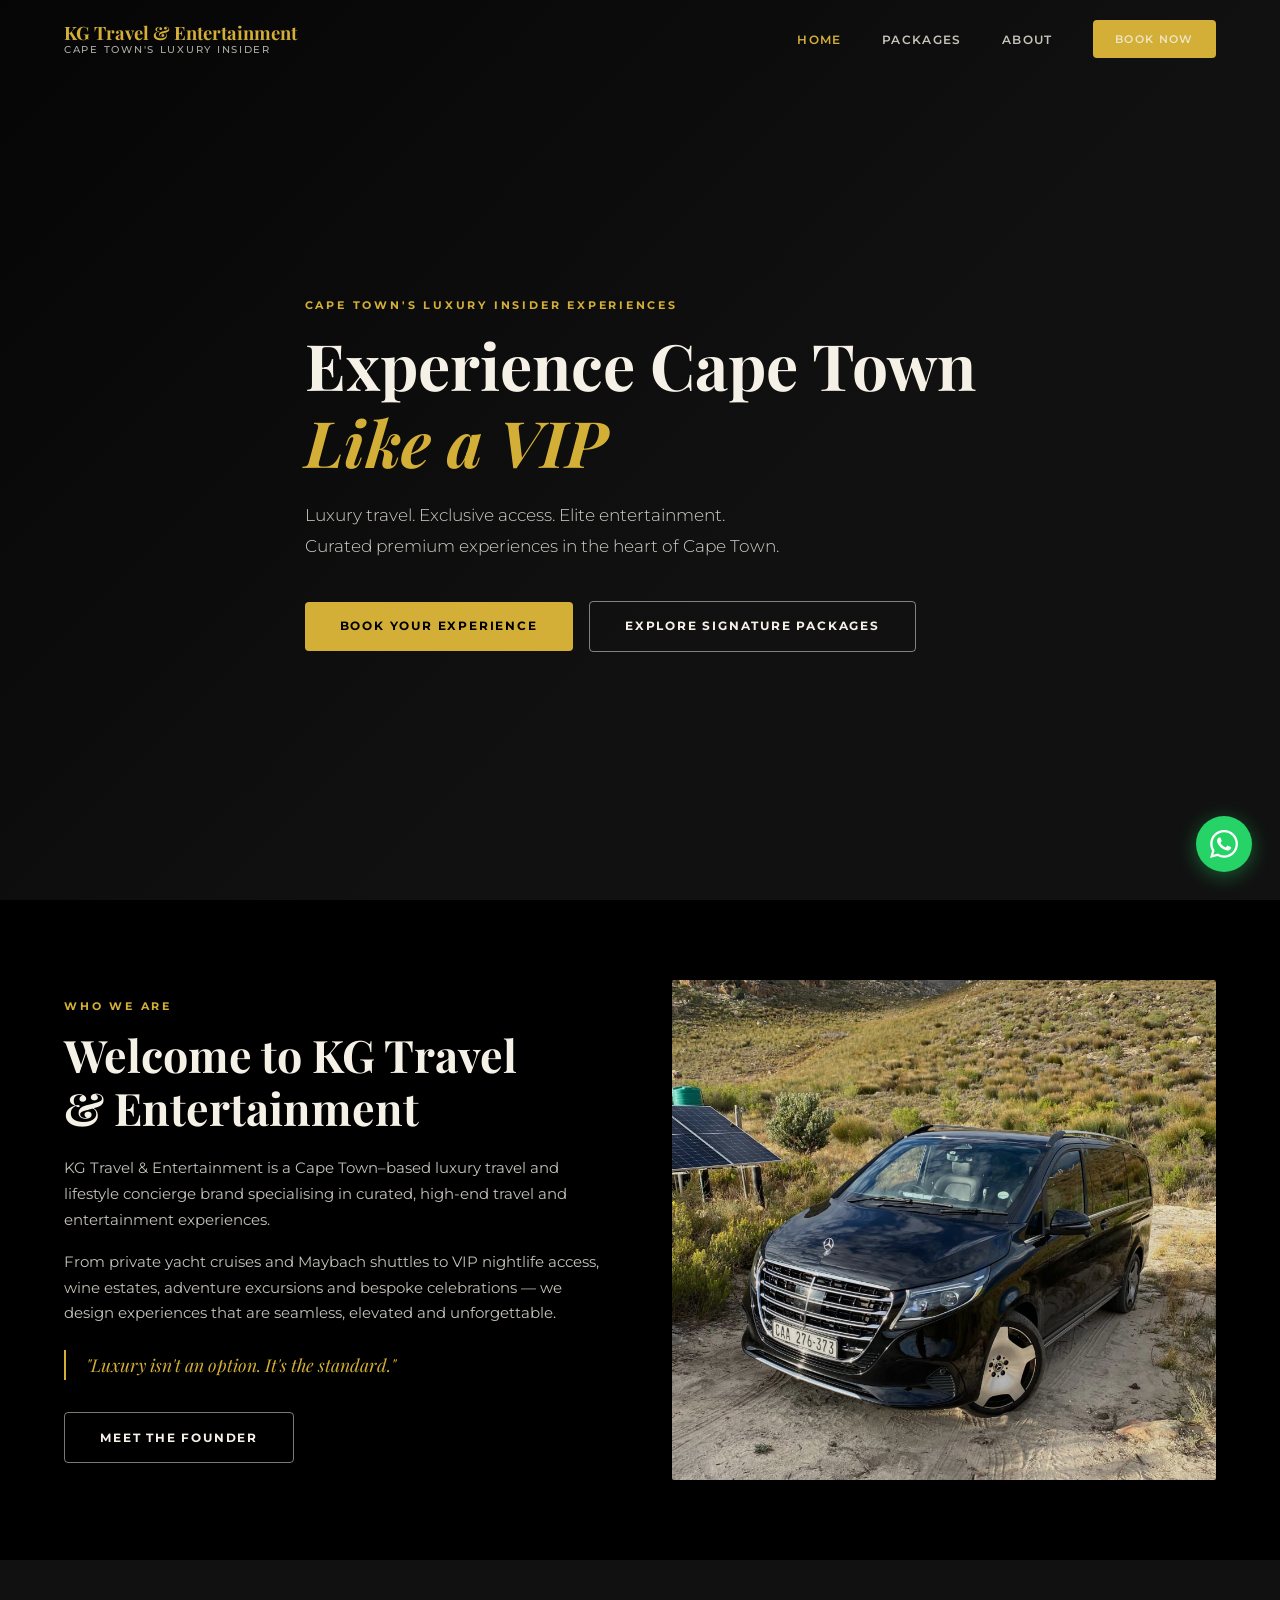
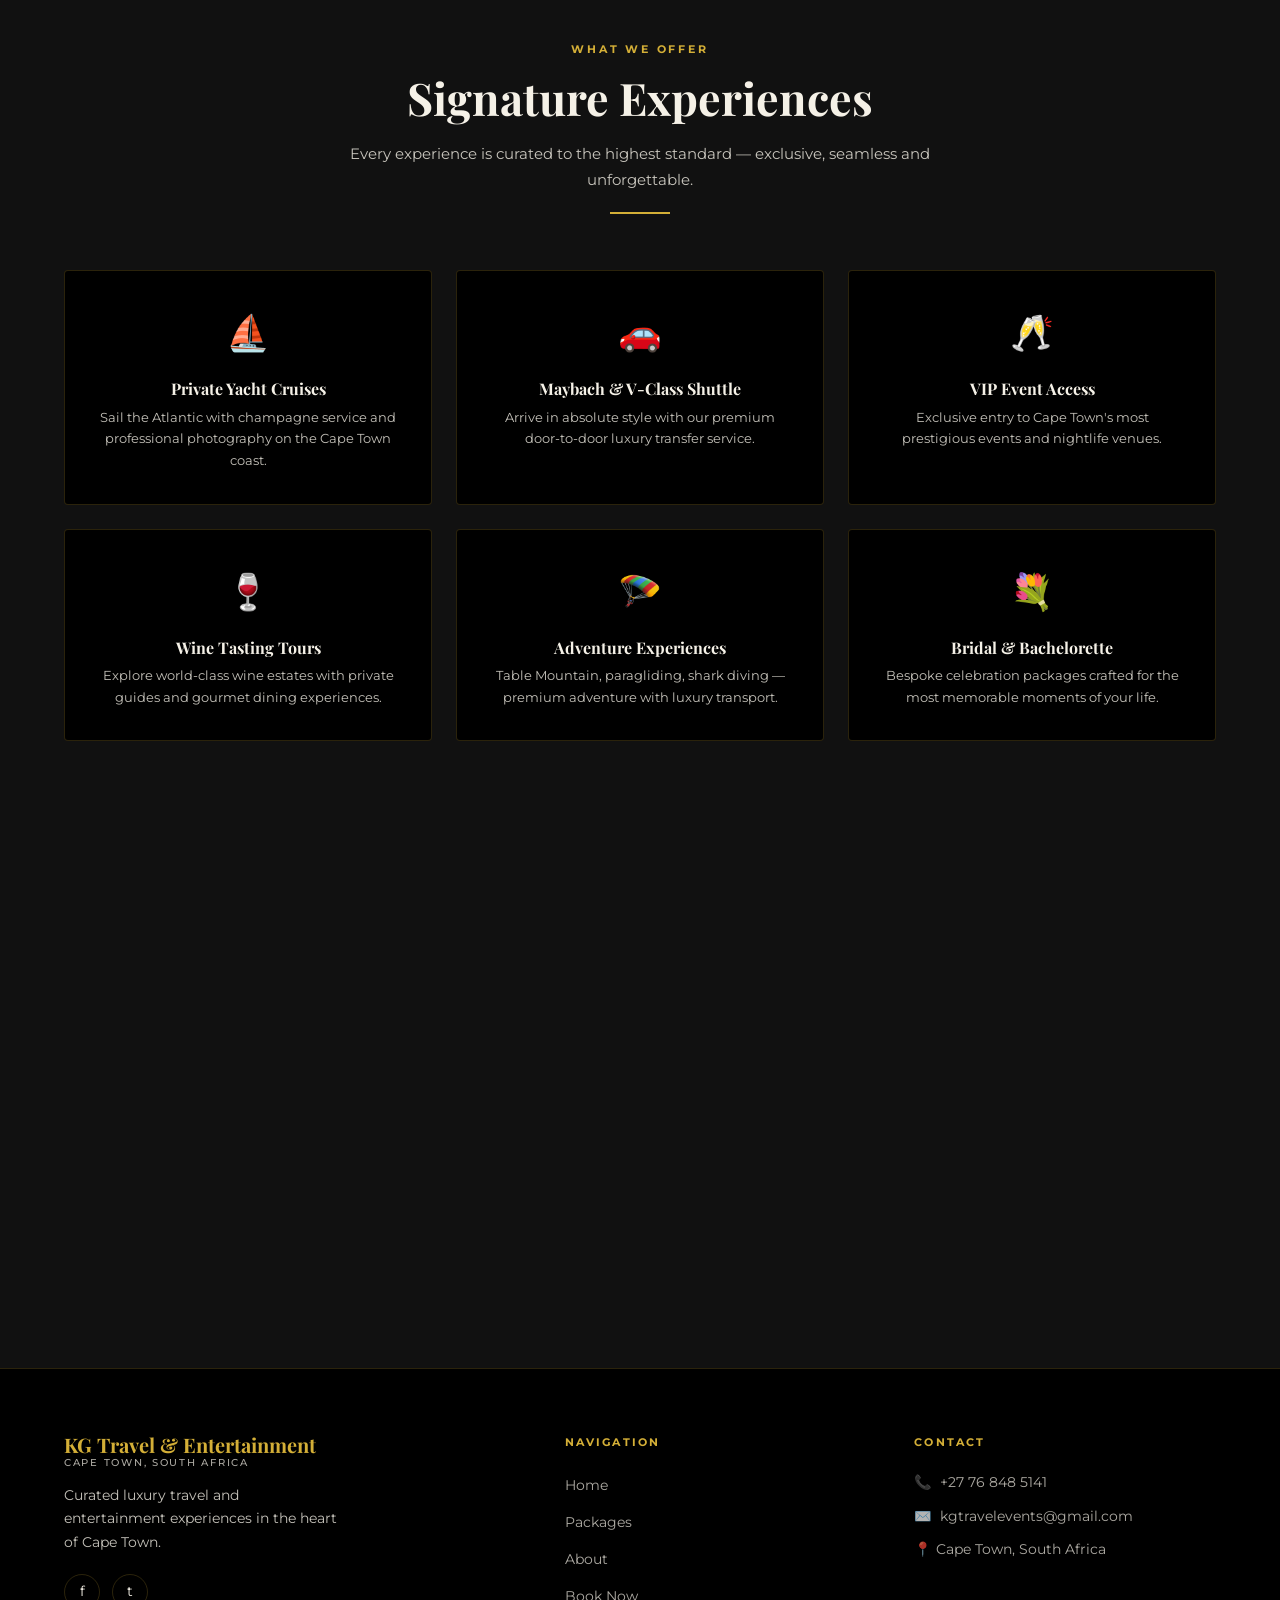
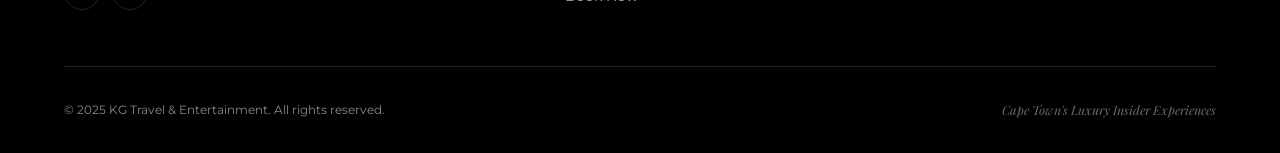
<file: index.html>
<!DOCTYPE html>
<html lang="en">
<head>
  <meta charset="UTF-8" />
  <meta name="viewport" content="width=device-width, initial-scale=1.0" />
  <title>KG Travel &amp; Entertainment | Luxury Tours &amp; VIP Experiences Cape Town</title>
  <meta name="description" content="Luxury travel and entertainment experiences in Cape Town including yacht cruises, wine tours, VIP nightlife access, luxury shuttles and private adventures." />
  <meta name="keywords" content="Luxury Cape Town tours, VIP Cape Town experiences, Cape Town yacht cruises, Maybach shuttle Cape Town, Private wine tours Cape Town" />
  <meta property="og:title" content="KG Travel &amp; Entertainment | Luxury Tours &amp; VIP Experiences Cape Town" />
  <meta property="og:description" content="Curated luxury travel and entertainment experiences in Cape Town. Yacht cruises, wine tours, VIP access and more." />
  <meta property="og:type" content="website" />
  <link rel="canonical" href="https://kgtravelandentertainment.co.za/" />
  <link rel="stylesheet" href="styles.css" />
</head>
<body>

  <!-- ── Navigation ── -->
  <nav class="nav" role="navigation" aria-label="Main navigation">
    <div class="container">
      <div class="nav-inner">
        <a href="index.html" class="nav-logo">
          KG Travel &amp; Entertainment
          <span>Cape Town's Luxury Insider</span>
        </a>
        <ul class="nav-links" role="list">
          <li><a href="index.html">Home</a></li>
          <li><a href="packages.html">Packages</a></li>
          <li><a href="about.html">About</a></li>
          <li><a href="book.html" class="btn btn-primary">Book Now</a></li>
        </ul>
        <button class="nav-toggle" aria-label="Open menu" aria-expanded="false">
          <span></span><span></span><span></span>
        </button>
      </div>
    </div>
  </nav>

  <!-- Mobile Menu -->
  <nav class="nav-mobile" aria-label="Mobile navigation">
    <a href="index.html">Home</a>
    <a href="packages.html">Packages</a>
    <a href="about.html">About</a>
    <a href="book.html">Book Now</a>
  </nav>

  <!-- ── Hero ── -->
  <section class="hero" aria-label="Hero">
    <div class="hero-bg" aria-hidden="true"></div>
    <div class="hero-overlay" aria-hidden="true"></div>
    <div class="container">
      <div class="hero-content">
        <span class="section-label">Cape Town's Luxury Insider Experiences</span>
        <h1>Experience Cape Town<br><em>Like a VIP</em></h1>
        <p class="hero-sub">Luxury travel. Exclusive access. Elite entertainment.<br>Curated premium experiences in the heart of Cape Town.</p>
        <div class="btn-group">
          <a href="book.html" class="btn btn-primary">Book Your Experience</a>
          <a href="packages.html" class="btn btn-outline">Explore Signature Packages</a>
        </div>
      </div>
    </div>
  </section>

  <!-- ── Intro ── -->
  <section class="intro">
    <div class="container">
      <div class="intro-inner">
        <div class="intro-text fade-in">
          <span class="section-label">Who We Are</span>
          <h2>Welcome to KG Travel<br>&amp; Entertainment</h2>
          <p>KG Travel &amp; Entertainment is a Cape Town–based luxury travel and lifestyle concierge brand specialising in curated, high-end travel and entertainment experiences.</p>
          <p>From private yacht cruises and Maybach shuttles to VIP nightlife access, wine estates, adventure excursions and bespoke celebrations — we design experiences that are seamless, elevated and unforgettable.</p>
          <p class="intro-quote">"Luxury isn't an option. It's the standard."</p>
          <div class="btn-group" style="margin-top:2rem;">
            <a href="about.html" class="btn btn-outline">Meet the Founder</a>
          </div>
        </div>
        <div class="intro-image fade-in">
          <img
            src="maybach.jpeg"
            alt="KG Travel luxury Maybach transport"
            loading="lazy"
          />
        </div>
      </div>
    </div>
  </section>

  <!-- ── Signature Experiences ── -->
  <section class="experiences">
    <div class="container">
      <div class="section-header fade-in">
        <span class="section-label">What We Offer</span>
        <h2>Signature Experiences</h2>
        <p>Every experience is curated to the highest standard — exclusive, seamless and unforgettable.</p>
        <div class="gold-divider"></div>
      </div>

      <div class="exp-grid">
        <div class="exp-card fade-in">
          <div class="exp-icon">⛵</div>
          <h4>Private Yacht Cruises</h4>
          <p>Sail the Atlantic with champagne service and professional photography on the Cape Town coast.</p>
        </div>
        <div class="exp-card fade-in">
          <div class="exp-icon">🚗</div>
          <h4>Maybach &amp; V-Class Shuttle</h4>
          <p>Arrive in absolute style with our premium door-to-door luxury transfer service.</p>
        </div>
        <div class="exp-card fade-in">
          <div class="exp-icon">🥂</div>
          <h4>VIP Event Access</h4>
          <p>Exclusive entry to Cape Town's most prestigious events and nightlife venues.</p>
        </div>
        <div class="exp-card fade-in">
          <div class="exp-icon">🍷</div>
          <h4>Wine Tasting Tours</h4>
          <p>Explore world-class wine estates with private guides and gourmet dining experiences.</p>
        </div>
        <div class="exp-card fade-in">
          <div class="exp-icon">🪂</div>
          <h4>Adventure Experiences</h4>
          <p>Table Mountain, paragliding, shark diving — premium adventure with luxury transport.</p>
        </div>
        <div class="exp-card fade-in">
          <div class="exp-icon">💐</div>
          <h4>Bridal &amp; Bachelorette</h4>
          <p>Bespoke celebration packages crafted for the most memorable moments of your life.</p>
        </div>
      </div>

      <div class="exp-cta fade-in">
        <a href="packages.html" class="btn btn-primary">View All Packages</a>
      </div>
    </div>
  </section>

  <!-- ── CTA Banner ── -->
  <section class="cta-banner fade-in">
    <div class="container">
      <span class="section-label">Get Started Today</span>
      <h2>Ready to Experience<br>Cape Town Differently?</h2>
      <p>Let us curate your perfect luxury travel and entertainment experience.</p>
      <a href="https://wa.me/27768485141?text=Hello%20KG%20Travel!%20I%27d%20like%20to%20book%20a%20luxury%20experience." class="btn btn-whatsapp" target="_blank" rel="noopener">
        <svg viewBox="0 0 24 24" width="18" height="18" fill="currentColor"><path d="M17.472 14.382c-.297-.149-1.758-.867-2.03-.967-.273-.099-.471-.148-.67.15-.197.297-.767.966-.94 1.164-.173.199-.347.223-.644.075-.297-.15-1.255-.463-2.39-1.475-.883-.788-1.48-1.761-1.653-2.059-.173-.297-.018-.458.13-.606.134-.133.298-.347.446-.52.149-.174.198-.298.298-.497.099-.198.05-.371-.025-.52-.075-.149-.669-1.612-.916-2.207-.242-.579-.487-.5-.669-.51-.173-.008-.371-.01-.57-.01-.198 0-.52.074-.792.372-.272.297-1.04 1.016-1.04 2.479 0 1.462 1.065 2.875 1.213 3.074.149.198 2.096 3.2 5.077 4.487.709.306 1.262.489 1.694.625.712.227 1.36.195 1.871.118.571-.085 1.758-.719 2.006-1.413.248-.694.248-1.289.173-1.413-.074-.124-.272-.198-.57-.347m-5.421 7.403h-.004a9.87 9.87 0 01-5.031-1.378l-.361-.214-3.741.982.998-3.648-.235-.374a9.86 9.86 0 01-1.51-5.26c.001-5.45 4.436-9.884 9.888-9.884 2.64 0 5.122 1.03 6.988 2.898a9.825 9.825 0 012.893 6.994c-.003 5.45-4.437 9.884-9.885 9.884m8.413-18.297A11.815 11.815 0 0012.05 0C5.495 0 .16 5.335.157 11.892c0 2.096.547 4.142 1.588 5.945L.057 24l6.305-1.654a11.882 11.882 0 005.683 1.448h.005c6.554 0 11.89-5.335 11.893-11.893a11.821 11.821 0 00-3.48-8.413z"/></svg>
        Book Now on WhatsApp
      </a>
    </div>
  </section>

  <!-- ── Footer ── -->
  <footer class="footer" role="contentinfo">
    <div class="container">
      <div class="footer-inner">
        <div class="footer-brand">
          <a href="index.html" class="nav-logo">
            KG Travel &amp; Entertainment
            <span>Cape Town, South Africa</span>
          </a>
          <p>Curated luxury travel and entertainment experiences in the heart of Cape Town.</p>
          <div class="social-links">
            <a href="https://www.facebook.com/share/1B5t9ygj88/" class="social-link" target="_blank" rel="noopener" aria-label="Facebook">f</a>
            <a href="https://www.tiktok.com/@livinglight_kgomotso" class="social-link" target="_blank" rel="noopener" aria-label="TikTok">t</a>
          </div>
        </div>
        <div>
          <p class="footer-heading">Navigation</p>
          <ul class="footer-links">
            <li><a href="index.html">Home</a></li>
            <li><a href="packages.html">Packages</a></li>
            <li><a href="about.html">About</a></li>
            <li><a href="book.html">Book Now</a></li>
          </ul>
        </div>
        <div>
          <p class="footer-heading">Contact</p>
          <ul class="footer-contact">
            <li>📞 <a href="tel:+27768485141">+27 76 848 5141</a></li>
            <li>✉️ <a href="mailto:kgtravelevents@gmail.com">kgtravelevents@gmail.com</a></li>
            <li>📍 Cape Town, South Africa</li>
          </ul>
        </div>
      </div>
      <div class="footer-bottom">
        <p>&copy; 2025 KG Travel &amp; Entertainment. All rights reserved.</p>
        <p class="footer-tagline">Cape Town's Luxury Insider Experiences</p>
      </div>
    </div>
  </footer>

  <!-- WhatsApp Float -->
  <a href="https://wa.me/27768485141?text=Hello%20KG%20Travel!%20I%27d%20like%20to%20find%20out%20more%20about%20your%20experiences." class="wa-float" target="_blank" rel="noopener" aria-label="Chat on WhatsApp">
    <svg viewBox="0 0 24 24"><path d="M17.472 14.382c-.297-.149-1.758-.867-2.03-.967-.273-.099-.471-.148-.67.15-.197.297-.767.966-.94 1.164-.173.199-.347.223-.644.075-.297-.15-1.255-.463-2.39-1.475-.883-.788-1.48-1.761-1.653-2.059-.173-.297-.018-.458.13-.606.134-.133.298-.347.446-.52.149-.174.198-.298.298-.497.099-.198.05-.371-.025-.52-.075-.149-.669-1.612-.916-2.207-.242-.579-.487-.5-.669-.51-.173-.008-.371-.01-.57-.01-.198 0-.52.074-.792.372-.272.297-1.04 1.016-1.04 2.479 0 1.462 1.065 2.875 1.213 3.074.149.198 2.096 3.2 5.077 4.487.709.306 1.262.489 1.694.625.712.227 1.36.195 1.871.118.571-.085 1.758-.719 2.006-1.413.248-.694.248-1.289.173-1.413-.074-.124-.272-.198-.57-.347m-5.421 7.403h-.004a9.87 9.87 0 01-5.031-1.378l-.361-.214-3.741.982.998-3.648-.235-.374a9.86 9.86 0 01-1.51-5.26c.001-5.45 4.436-9.884 9.888-9.884 2.64 0 5.122 1.03 6.988 2.898a9.825 9.825 0 012.893 6.994c-.003 5.45-4.437 9.884-9.885 9.884m8.413-18.297A11.815 11.815 0 0012.05 0C5.495 0 .16 5.335.157 11.892c0 2.096.547 4.142 1.588 5.945L.057 24l6.305-1.654a11.882 11.882 0 005.683 1.448h.005c6.554 0 11.89-5.335 11.893-11.893a11.821 11.821 0 00-3.48-8.413z"/></svg>
  </a>

  <script src="script.js"></script>
</body>
</html>
</file>
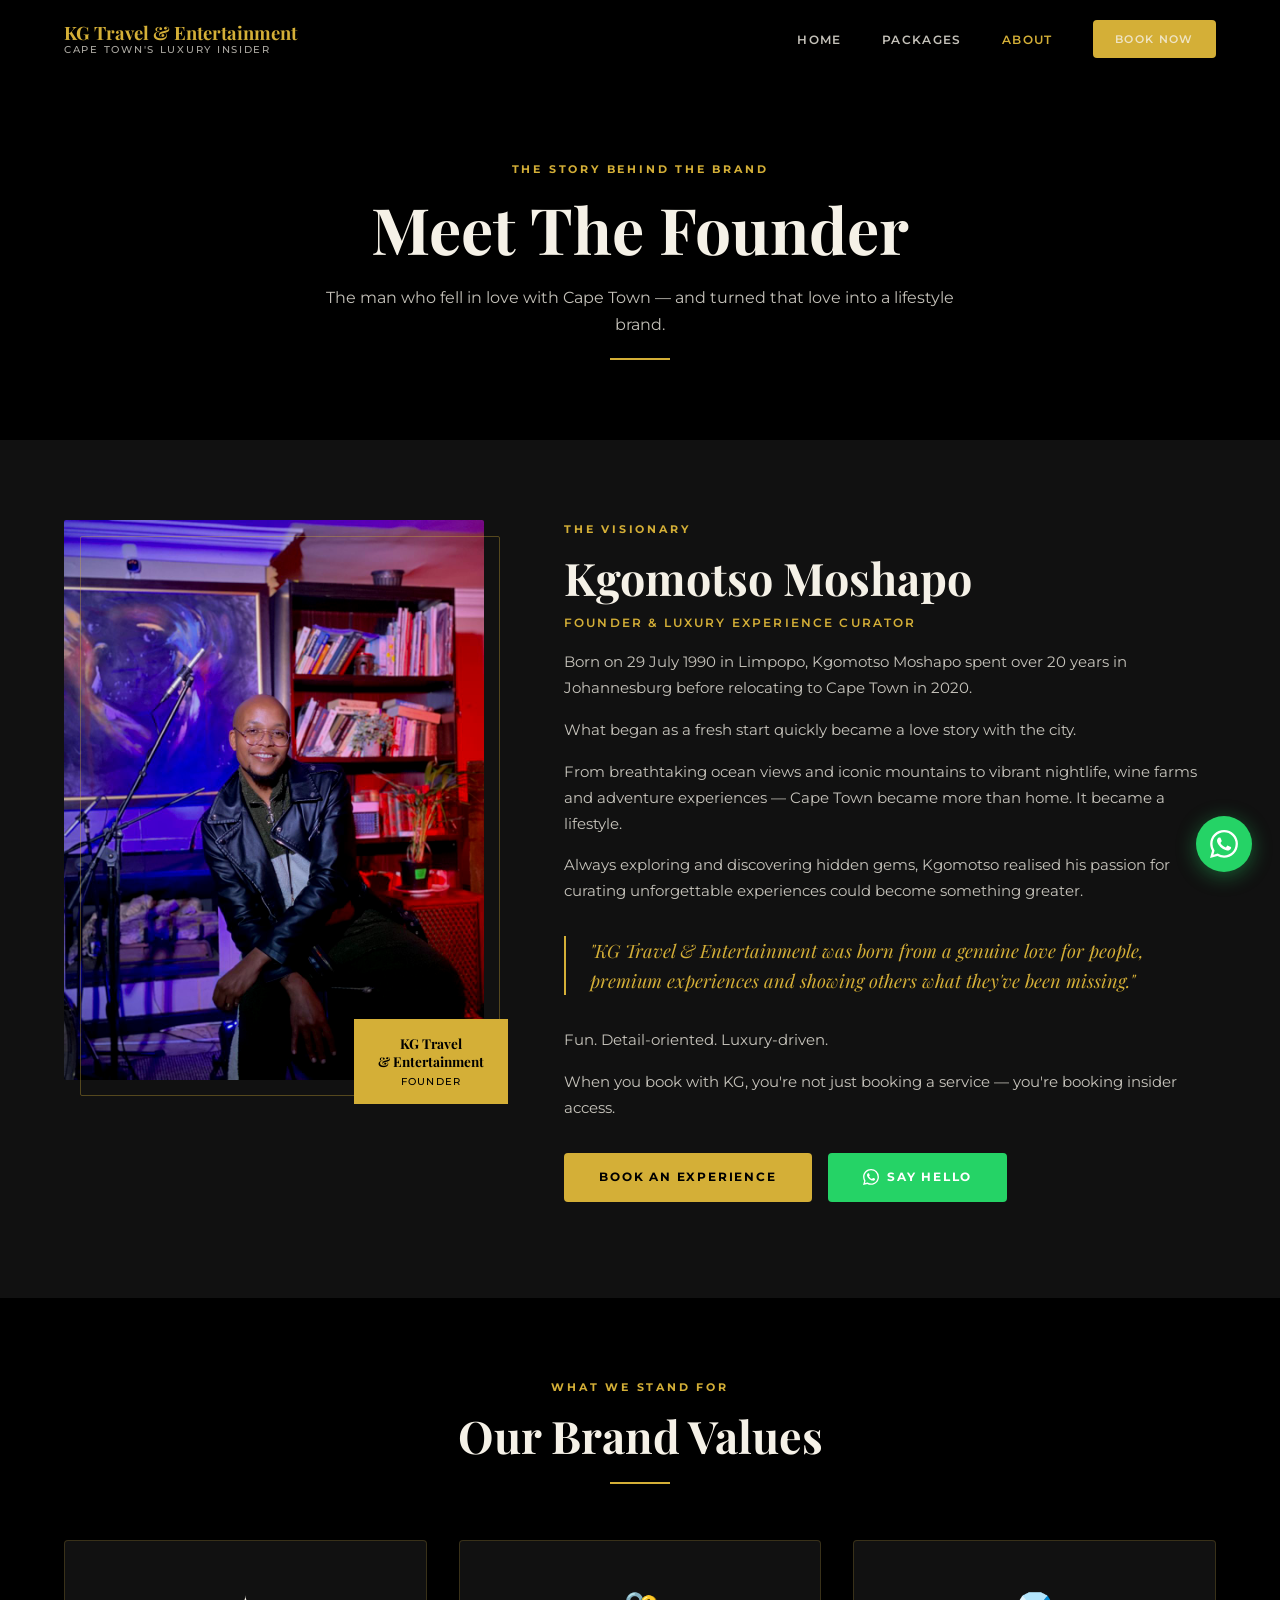
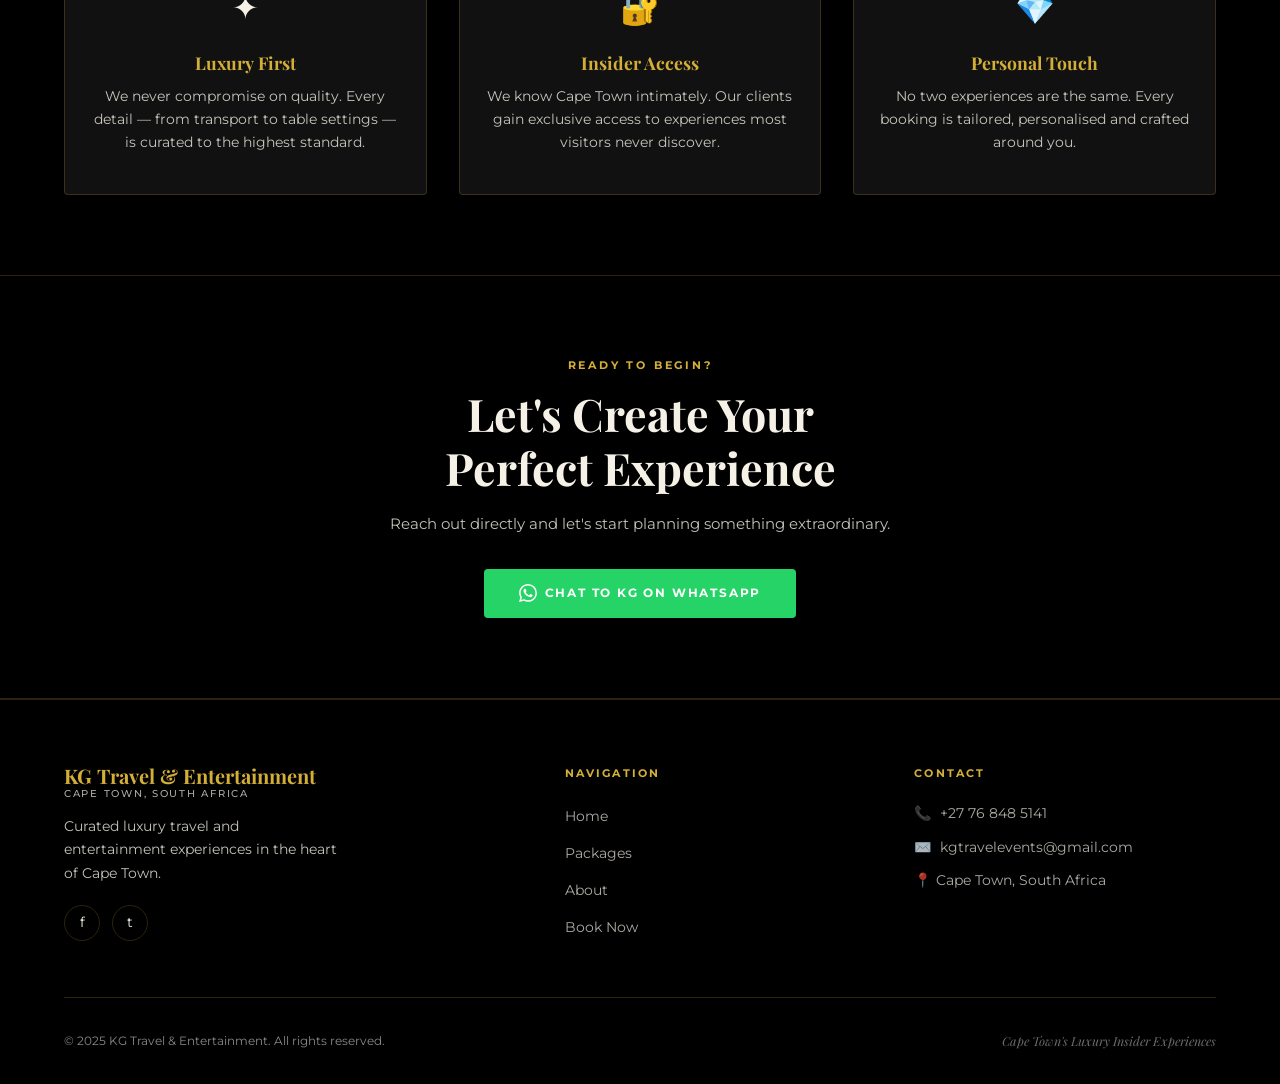
<file: about.html>
<!DOCTYPE html>
<html lang="en">
<head>
  <meta charset="UTF-8" />
  <meta name="viewport" content="width=device-width, initial-scale=1.0" />
  <title>About | KG Travel &amp; Entertainment Cape Town</title>
  <meta name="description" content="Meet Kgomotso Moshapo, founder of KG Travel &amp; Entertainment — Cape Town's premier luxury travel and lifestyle concierge." />
  <link rel="stylesheet" href="styles.css" />
</head>
<body>

  <!-- ── Navigation ── -->
  <nav class="nav">
    <div class="container">
      <div class="nav-inner">
        <a href="index.html" class="nav-logo">
          KG Travel &amp; Entertainment
          <span>Cape Town's Luxury Insider</span>
        </a>
        <ul class="nav-links">
          <li><a href="index.html">Home</a></li>
          <li><a href="packages.html">Packages</a></li>
          <li><a href="about.html">About</a></li>
          <li><a href="book.html" class="btn btn-primary">Book Now</a></li>
        </ul>
        <button class="nav-toggle" aria-label="Open menu">
          <span></span><span></span><span></span>
        </button>
      </div>
    </div>
  </nav>

  <nav class="nav-mobile">
    <a href="index.html">Home</a>
    <a href="packages.html">Packages</a>
    <a href="about.html">About</a>
    <a href="book.html">Book Now</a>
  </nav>

  <!-- ── Page Hero ── -->
  <header class="about-hero">
    <div class="container">
      <div class="section-header" style="margin-bottom:0;">
        <span class="section-label">The Story Behind the Brand</span>
        <h1>Meet The Founder</h1>
        <p style="margin-top:1rem; font-size:1rem;">The man who fell in love with Cape Town — and turned that love into a lifestyle brand.</p>
        <div class="gold-divider"></div>
      </div>
    </div>
  </header>

  <!-- ── Founder Section ── -->
  <section class="about-founder">
    <div class="container">
      <div class="founder-inner">

        <div class="founder-photo fade-in">
          <img
            src="founder-profile.jpeg"
            alt="Kgomotso Moshapo, Founder of KG Travel &amp; Entertainment"
            loading="lazy"
          />
          <div class="founder-photo-frame"></div>
          <div class="founder-badge">
            KG Travel<br>&amp; Entertainment<br>
            <span style="font-family:var(--font-body); font-size:0.65rem; font-weight:500; letter-spacing:0.1em;">FOUNDER</span>
          </div>
        </div>

        <div class="founder-content fade-in">
          <span class="section-label">The Visionary</span>
          <h2>Kgomotso Moshapo</h2>
          <p class="founder-title">Founder &amp; Luxury Experience Curator</p>

          <p>Born on 29 July 1990 in Limpopo, Kgomotso Moshapo spent over 20 years in Johannesburg before relocating to Cape Town in 2020.</p>

          <p>What began as a fresh start quickly became a love story with the city.</p>

          <p>From breathtaking ocean views and iconic mountains to vibrant nightlife, wine farms and adventure experiences — Cape Town became more than home. It became a lifestyle.</p>

          <p>Always exploring and discovering hidden gems, Kgomotso realised his passion for curating unforgettable experiences could become something greater.</p>

          <blockquote>
            "KG Travel &amp; Entertainment was born from a genuine love for people, premium experiences and showing others what they've been missing."
          </blockquote>

          <p>Fun. Detail-oriented. Luxury-driven.</p>

          <p>When you book with KG, you're not just booking a service — you're booking insider access.</p>

          <div class="btn-group" style="margin-top:2rem;">
            <a href="book.html" class="btn btn-primary">Book an Experience</a>
            <a href="https://wa.me/27768485141?text=Hello%20Kgomotso!%20I%27d%20love%20to%20chat%20about%20a%20luxury%20experience." class="btn btn-whatsapp" target="_blank" rel="noopener">
              <svg viewBox="0 0 24 24" width="16" height="16" fill="currentColor"><path d="M17.472 14.382c-.297-.149-1.758-.867-2.03-.967-.273-.099-.471-.148-.67.15-.197.297-.767.966-.94 1.164-.173.199-.347.223-.644.075-.297-.15-1.255-.463-2.39-1.475-.883-.788-1.48-1.761-1.653-2.059-.173-.297-.018-.458.13-.606.134-.133.298-.347.446-.52.149-.174.198-.298.298-.497.099-.198.05-.371-.025-.52-.075-.149-.669-1.612-.916-2.207-.242-.579-.487-.5-.669-.51-.173-.008-.371-.01-.57-.01-.198 0-.52.074-.792.372-.272.297-1.04 1.016-1.04 2.479 0 1.462 1.065 2.875 1.213 3.074.149.198 2.096 3.2 5.077 4.487.709.306 1.262.489 1.694.625.712.227 1.36.195 1.871.118.571-.085 1.758-.719 2.006-1.413.248-.694.248-1.289.173-1.413-.074-.124-.272-.198-.57-.347m-5.421 7.403h-.004a9.87 9.87 0 01-5.031-1.378l-.361-.214-3.741.982.998-3.648-.235-.374a9.86 9.86 0 01-1.51-5.26c.001-5.45 4.436-9.884 9.888-9.884 2.64 0 5.122 1.03 6.988 2.898a9.825 9.825 0 012.893 6.994c-.003 5.45-4.437 9.884-9.885 9.884m8.413-18.297A11.815 11.815 0 0012.05 0C5.495 0 .16 5.335.157 11.892c0 2.096.547 4.142 1.588 5.945L.057 24l6.305-1.654a11.882 11.882 0 005.683 1.448h.005c6.554 0 11.89-5.335 11.893-11.893a11.821 11.821 0 00-3.48-8.413z"/></svg>
              Say Hello
            </a>
          </div>
        </div>

      </div>
    </div>
  </section>

  <!-- ── Values ── -->
  <section class="values">
    <div class="container">
      <div class="section-header fade-in">
        <span class="section-label">What We Stand For</span>
        <h2>Our Brand Values</h2>
        <div class="gold-divider"></div>
      </div>
      <div class="values-grid">
        <div class="value-card fade-in">
          <div class="value-icon">✦</div>
          <h4>Luxury First</h4>
          <p>We never compromise on quality. Every detail — from transport to table settings — is curated to the highest standard.</p>
        </div>
        <div class="value-card fade-in">
          <div class="value-icon">🔐</div>
          <h4>Insider Access</h4>
          <p>We know Cape Town intimately. Our clients gain exclusive access to experiences most visitors never discover.</p>
        </div>
        <div class="value-card fade-in">
          <div class="value-icon">💎</div>
          <h4>Personal Touch</h4>
          <p>No two experiences are the same. Every booking is tailored, personalised and crafted around you.</p>
        </div>
      </div>
    </div>
  </section>

  <!-- ── CTA ── -->
  <section class="cta-banner fade-in">
    <div class="container">
      <span class="section-label">Ready to Begin?</span>
      <h2>Let's Create Your<br>Perfect Experience</h2>
      <p>Reach out directly and let's start planning something extraordinary.</p>
      <a href="https://wa.me/27768485141?text=Hello%20KG%20Travel!%20I%27d%20like%20to%20book%20a%20luxury%20experience." class="btn btn-whatsapp" target="_blank" rel="noopener">
        <svg viewBox="0 0 24 24" width="18" height="18" fill="currentColor"><path d="M17.472 14.382c-.297-.149-1.758-.867-2.03-.967-.273-.099-.471-.148-.67.15-.197.297-.767.966-.94 1.164-.173.199-.347.223-.644.075-.297-.15-1.255-.463-2.39-1.475-.883-.788-1.48-1.761-1.653-2.059-.173-.297-.018-.458.13-.606.134-.133.298-.347.446-.52.149-.174.198-.298.298-.497.099-.198.05-.371-.025-.52-.075-.149-.669-1.612-.916-2.207-.242-.579-.487-.5-.669-.51-.173-.008-.371-.01-.57-.01-.198 0-.52.074-.792.372-.272.297-1.04 1.016-1.04 2.479 0 1.462 1.065 2.875 1.213 3.074.149.198 2.096 3.2 5.077 4.487.709.306 1.262.489 1.694.625.712.227 1.36.195 1.871.118.571-.085 1.758-.719 2.006-1.413.248-.694.248-1.289.173-1.413-.074-.124-.272-.198-.57-.347m-5.421 7.403h-.004a9.87 9.87 0 01-5.031-1.378l-.361-.214-3.741.982.998-3.648-.235-.374a9.86 9.86 0 01-1.51-5.26c.001-5.45 4.436-9.884 9.888-9.884 2.64 0 5.122 1.03 6.988 2.898a9.825 9.825 0 012.893 6.994c-.003 5.45-4.437 9.884-9.885 9.884m8.413-18.297A11.815 11.815 0 0012.05 0C5.495 0 .16 5.335.157 11.892c0 2.096.547 4.142 1.588 5.945L.057 24l6.305-1.654a11.882 11.882 0 005.683 1.448h.005c6.554 0 11.89-5.335 11.893-11.893a11.821 11.821 0 00-3.48-8.413z"/></svg>
        Chat to KG on WhatsApp
      </a>
    </div>
  </section>

  <!-- ── Footer ── -->
  <footer class="footer">
    <div class="container">
      <div class="footer-inner">
        <div class="footer-brand">
          <a href="index.html" class="nav-logo">
            KG Travel &amp; Entertainment
            <span>Cape Town, South Africa</span>
          </a>
          <p>Curated luxury travel and entertainment experiences in the heart of Cape Town.</p>
          <div class="social-links">
            <a href="https://www.facebook.com/share/1B5t9ygj88/" class="social-link" target="_blank" rel="noopener" aria-label="Facebook">f</a>
            <a href="https://www.tiktok.com/@livinglight_kgomotso" class="social-link" target="_blank" rel="noopener" aria-label="TikTok">t</a>
          </div>
        </div>
        <div>
          <p class="footer-heading">Navigation</p>
          <ul class="footer-links">
            <li><a href="index.html">Home</a></li>
            <li><a href="packages.html">Packages</a></li>
            <li><a href="about.html">About</a></li>
            <li><a href="book.html">Book Now</a></li>
          </ul>
        </div>
        <div>
          <p class="footer-heading">Contact</p>
          <ul class="footer-contact">
            <li>📞 <a href="tel:+27768485141">+27 76 848 5141</a></li>
            <li>✉️ <a href="mailto:kgtravelevents@gmail.com">kgtravelevents@gmail.com</a></li>
            <li>📍 Cape Town, South Africa</li>
          </ul>
        </div>
      </div>
      <div class="footer-bottom">
        <p>&copy; 2025 KG Travel &amp; Entertainment. All rights reserved.</p>
        <p class="footer-tagline">Cape Town's Luxury Insider Experiences</p>
      </div>
    </div>
  </footer>

  <a href="https://wa.me/27768485141?text=Hello%20KG%20Travel!%20I%27d%20like%20to%20find%20out%20more%20about%20your%20experiences." class="wa-float" target="_blank" rel="noopener" aria-label="Chat on WhatsApp">
    <svg viewBox="0 0 24 24"><path d="M17.472 14.382c-.297-.149-1.758-.867-2.03-.967-.273-.099-.471-.148-.67.15-.197.297-.767.966-.94 1.164-.173.199-.347.223-.644.075-.297-.15-1.255-.463-2.39-1.475-.883-.788-1.48-1.761-1.653-2.059-.173-.297-.018-.458.13-.606.134-.133.298-.347.446-.52.149-.174.198-.298.298-.497.099-.198.05-.371-.025-.52-.075-.149-.669-1.612-.916-2.207-.242-.579-.487-.5-.669-.51-.173-.008-.371-.01-.57-.01-.198 0-.52.074-.792.372-.272.297-1.04 1.016-1.04 2.479 0 1.462 1.065 2.875 1.213 3.074.149.198 2.096 3.2 5.077 4.487.709.306 1.262.489 1.694.625.712.227 1.36.195 1.871.118.571-.085 1.758-.719 2.006-1.413.248-.694.248-1.289.173-1.413-.074-.124-.272-.198-.57-.347m-5.421 7.403h-.004a9.87 9.87 0 01-5.031-1.378l-.361-.214-3.741.982.998-3.648-.235-.374a9.86 9.86 0 01-1.51-5.26c.001-5.45 4.436-9.884 9.888-9.884 2.64 0 5.122 1.03 6.988 2.898a9.825 9.825 0 012.893 6.994c-.003 5.45-4.437 9.884-9.885 9.884m8.413-18.297A11.815 11.815 0 0012.05 0C5.495 0 .16 5.335.157 11.892c0 2.096.547 4.142 1.588 5.945L.057 24l6.305-1.654a11.882 11.882 0 005.683 1.448h.005c6.554 0 11.89-5.335 11.893-11.893a11.821 11.821 0 00-3.48-8.413z"/></svg>
  </a>

  <script src="script.js"></script>
</body>
</html>
</file>
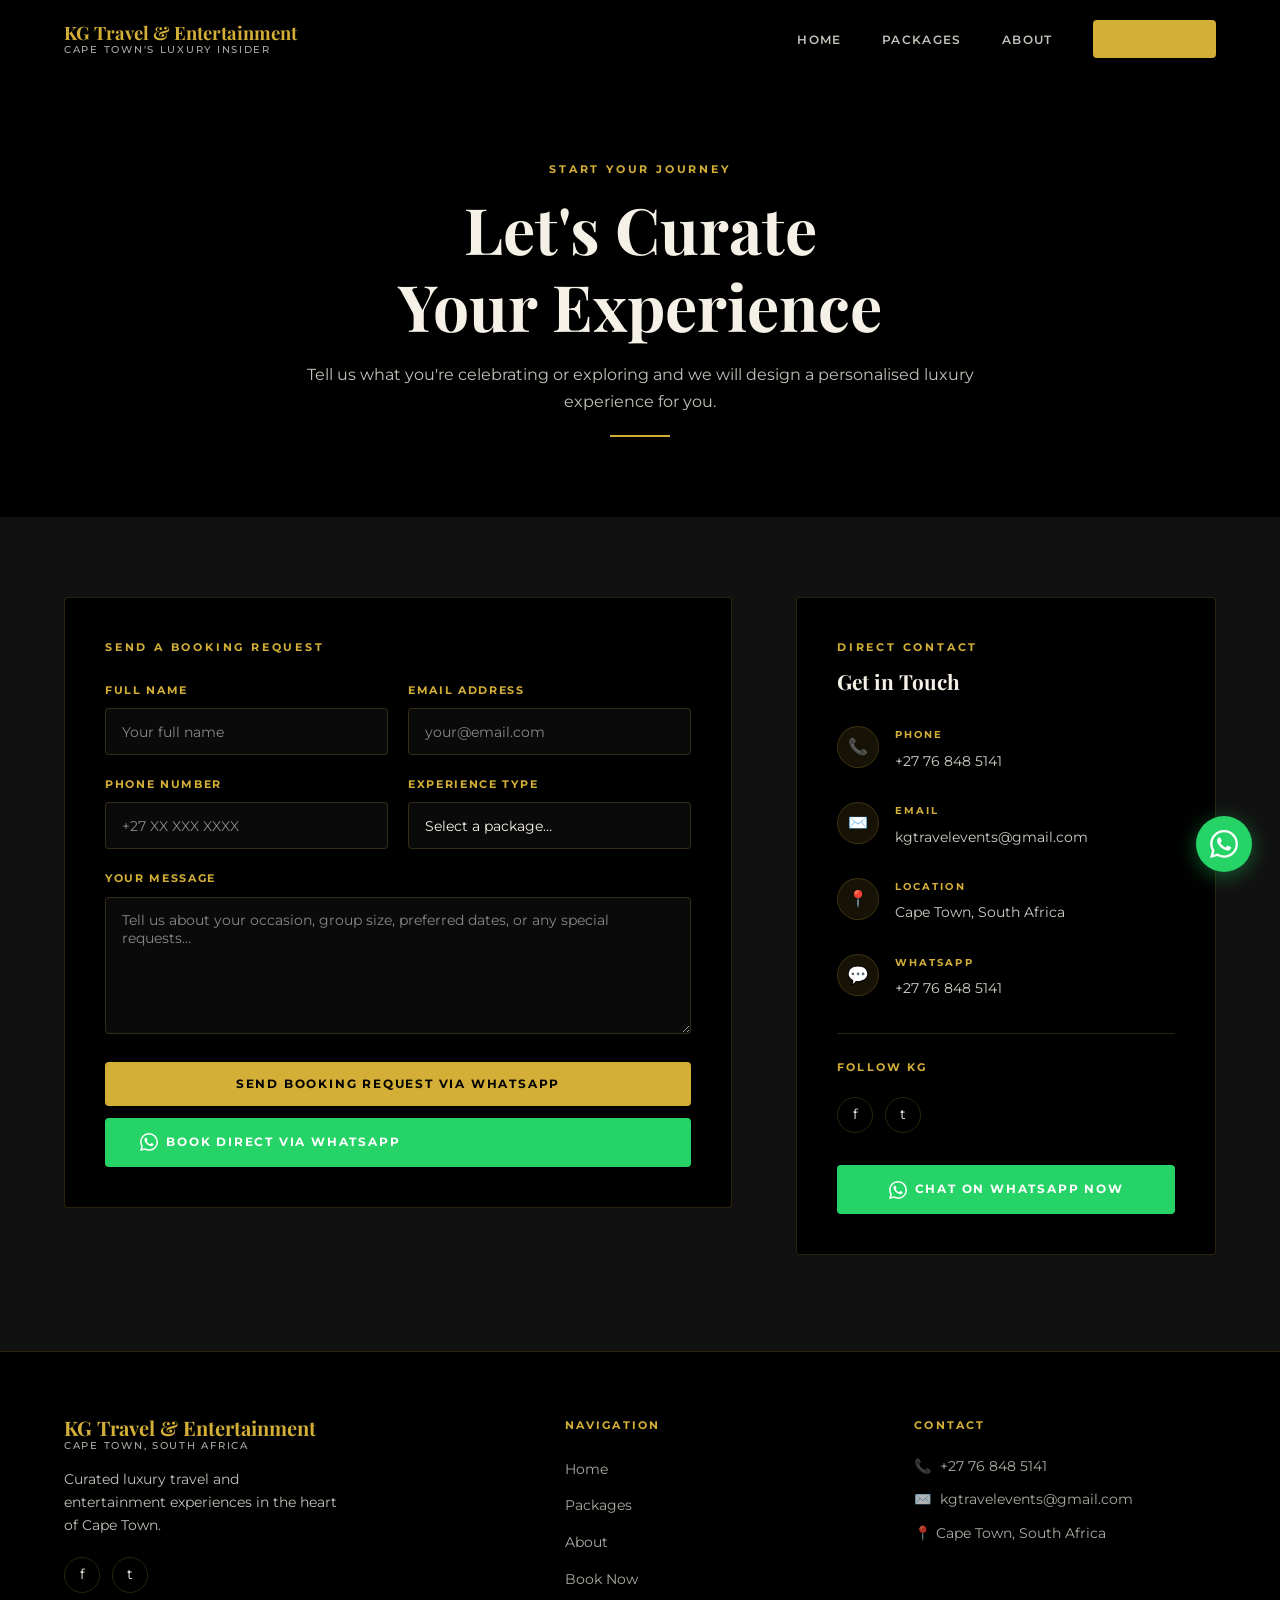
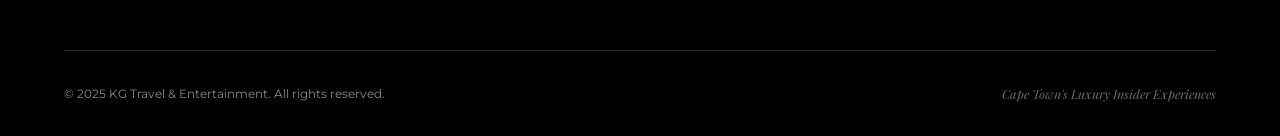
<file: book.html>
<!DOCTYPE html>
<html lang="en">
<head>
  <meta charset="UTF-8" />
  <meta name="viewport" content="width=device-width, initial-scale=1.0" />
  <title>Book Now | KG Travel &amp; Entertainment Cape Town</title>
  <meta name="description" content="Book your luxury Cape Town experience with KG Travel &amp; Entertainment. Contact us via our online form or directly on WhatsApp." />
  <link rel="stylesheet" href="styles.css" />
</head>
<body>

  <!-- ── Navigation ── -->
  <nav class="nav">
    <div class="container">
      <div class="nav-inner">
        <a href="index.html" class="nav-logo">
          KG Travel &amp; Entertainment
          <span>Cape Town's Luxury Insider</span>
        </a>
        <ul class="nav-links">
          <li><a href="index.html">Home</a></li>
          <li><a href="packages.html">Packages</a></li>
          <li><a href="about.html">About</a></li>
          <li><a href="book.html" class="btn btn-primary">Book Now</a></li>
        </ul>
        <button class="nav-toggle" aria-label="Open menu">
          <span></span><span></span><span></span>
        </button>
      </div>
    </div>
  </nav>

  <nav class="nav-mobile">
    <a href="index.html">Home</a>
    <a href="packages.html">Packages</a>
    <a href="about.html">About</a>
    <a href="book.html">Book Now</a>
  </nav>

  <!-- ── Page Hero ── -->
  <header class="book-hero">
    <div class="container">
      <div class="section-header" style="margin-bottom:0;">
        <span class="section-label">Start Your Journey</span>
        <h1>Let's Curate<br>Your Experience</h1>
        <p style="margin-top:1rem; font-size:1rem;">Tell us what you're celebrating or exploring and we will design a personalised luxury experience for you.</p>
        <div class="gold-divider"></div>
      </div>
    </div>
  </header>

  <!-- ── Booking Section ── -->
  <section class="book-section">
    <div class="container">
      <div class="book-inner">

        <!-- Form -->
        <div class="booking-form fade-in">
          <span class="section-label" style="margin-bottom:1.5rem;">Send a Booking Request</span>

          <form id="bookingForm" novalidate>
            <div class="form-row">
              <div class="form-group">
                <label for="name">Full Name</label>
                <input type="text" id="name" name="name" placeholder="Your full name" required autocomplete="name" />
              </div>
              <div class="form-group">
                <label for="email">Email Address</label>
                <input type="email" id="email" name="email" placeholder="your@email.com" required autocomplete="email" />
              </div>
            </div>

            <div class="form-row">
              <div class="form-group">
                <label for="phone">Phone Number</label>
                <input type="tel" id="phone" name="phone" placeholder="+27 XX XXX XXXX" autocomplete="tel" />
              </div>
              <div class="form-group">
                <label for="experience">Experience Type</label>
                <select id="experience" name="experience" required>
                  <option value="" disabled selected>Select a package…</option>
                  <option value="The Royal Arrival Package — R9,500">The Royal Arrival Package — R9,500</option>
                  <option value="The Elite Wine &amp; Dine Escape — R7,500">The Elite Wine &amp; Dine Escape — R7,500</option>
                  <option value="The Ocean Prestige Experience — R14,500">The Ocean Prestige Experience — R14,500</option>
                  <option value="The Celebration Couture Package — R8,500">The Celebration Couture Package — R8,500</option>
                  <option value="The Adventure Luxe Experience — R6,500">The Adventure Luxe Experience — R6,500</option>
                  <option value="Custom / Bespoke Experience">Custom / Bespoke Experience</option>
                </select>
              </div>
            </div>

            <div class="form-group">
              <label for="message">Your Message</label>
              <textarea id="message" name="message" placeholder="Tell us about your occasion, group size, preferred dates, or any special requests…" rows="6"></textarea>
            </div>

            <div class="form-actions">
              <button type="submit" class="btn btn-primary">Send Booking Request via WhatsApp</button>
              <a
                href="https://wa.me/27768485141?text=Hello%20KG%20Travel!%20I%27d%20like%20to%20make%20a%20booking."
                class="btn btn-whatsapp"
                target="_blank"
                rel="noopener"
              >
                <svg viewBox="0 0 24 24" width="18" height="18" fill="currentColor"><path d="M17.472 14.382c-.297-.149-1.758-.867-2.03-.967-.273-.099-.471-.148-.67.15-.197.297-.767.966-.94 1.164-.173.199-.347.223-.644.075-.297-.15-1.255-.463-2.39-1.475-.883-.788-1.48-1.761-1.653-2.059-.173-.297-.018-.458.13-.606.134-.133.298-.347.446-.52.149-.174.198-.298.298-.497.099-.198.05-.371-.025-.52-.075-.149-.669-1.612-.916-2.207-.242-.579-.487-.5-.669-.51-.173-.008-.371-.01-.57-.01-.198 0-.52.074-.792.372-.272.297-1.04 1.016-1.04 2.479 0 1.462 1.065 2.875 1.213 3.074.149.198 2.096 3.2 5.077 4.487.709.306 1.262.489 1.694.625.712.227 1.36.195 1.871.118.571-.085 1.758-.719 2.006-1.413.248-.694.248-1.289.173-1.413-.074-.124-.272-.198-.57-.347m-5.421 7.403h-.004a9.87 9.87 0 01-5.031-1.378l-.361-.214-3.741.982.998-3.648-.235-.374a9.86 9.86 0 01-1.51-5.26c.001-5.45 4.436-9.884 9.888-9.884 2.64 0 5.122 1.03 6.988 2.898a9.825 9.825 0 012.893 6.994c-.003 5.45-4.437 9.884-9.885 9.884m8.413-18.297A11.815 11.815 0 0012.05 0C5.495 0 .16 5.335.157 11.892c0 2.096.547 4.142 1.588 5.945L.057 24l6.305-1.654a11.882 11.882 0 005.683 1.448h.005c6.554 0 11.89-5.335 11.893-11.893a11.821 11.821 0 00-3.48-8.413z"/></svg>
                Book Direct via WhatsApp
              </a>
            </div>
          </form>
        </div>

        <!-- Contact Card -->
        <div class="contact-card fade-in">
          <span class="section-label">Direct Contact</span>
          <h3>Get in Touch</h3>

          <div class="contact-item">
            <div class="contact-icon">📞</div>
            <div class="contact-item-text">
              <p class="label">Phone</p>
              <a href="tel:+27768485141">+27 76 848 5141</a>
            </div>
          </div>

          <div class="contact-item">
            <div class="contact-icon">✉️</div>
            <div class="contact-item-text">
              <p class="label">Email</p>
              <a href="mailto:kgtravelevents@gmail.com">kgtravelevents@gmail.com</a>
            </div>
          </div>

          <div class="contact-item">
            <div class="contact-icon">📍</div>
            <div class="contact-item-text">
              <p class="label">Location</p>
              <span>Cape Town, South Africa</span>
            </div>
          </div>

          <div class="contact-item">
            <div class="contact-icon" style="font-size:1.1rem;">💬</div>
            <div class="contact-item-text">
              <p class="label">WhatsApp</p>
              <a href="https://wa.me/27768485141" target="_blank" rel="noopener">+27 76 848 5141</a>
            </div>
          </div>

          <div style="margin-top:2rem; padding-top:1.5rem; border-top:1px solid var(--border);">
            <p class="footer-heading">Follow KG</p>
            <div class="social-links">
              <a href="https://www.facebook.com/share/1B5t9ygj88/" class="social-link" target="_blank" rel="noopener" aria-label="Facebook" title="Facebook — Kgomotso Tso Moshapo">f</a>
              <a href="https://www.tiktok.com/@livinglight_kgomotso" class="social-link" target="_blank" rel="noopener" aria-label="TikTok" title="TikTok — @livinglight_kgomotso">t</a>
            </div>
          </div>

          <div style="margin-top:2rem;">
            <a
              href="https://wa.me/27768485141?text=Hello%20KG%20Travel!%20I%27d%20like%20to%20make%20a%20booking."
              class="btn btn-whatsapp"
              target="_blank"
              rel="noopener"
              style="width:100%; text-align:center; justify-content:center; display:flex;"
            >
              <svg viewBox="0 0 24 24" width="18" height="18" fill="currentColor"><path d="M17.472 14.382c-.297-.149-1.758-.867-2.03-.967-.273-.099-.471-.148-.67.15-.197.297-.767.966-.94 1.164-.173.199-.347.223-.644.075-.297-.15-1.255-.463-2.39-1.475-.883-.788-1.48-1.761-1.653-2.059-.173-.297-.018-.458.13-.606.134-.133.298-.347.446-.52.149-.174.198-.298.298-.497.099-.198.05-.371-.025-.52-.075-.149-.669-1.612-.916-2.207-.242-.579-.487-.5-.669-.51-.173-.008-.371-.01-.57-.01-.198 0-.52.074-.792.372-.272.297-1.04 1.016-1.04 2.479 0 1.462 1.065 2.875 1.213 3.074.149.198 2.096 3.2 5.077 4.487.709.306 1.262.489 1.694.625.712.227 1.36.195 1.871.118.571-.085 1.758-.719 2.006-1.413.248-.694.248-1.289.173-1.413-.074-.124-.272-.198-.57-.347m-5.421 7.403h-.004a9.87 9.87 0 01-5.031-1.378l-.361-.214-3.741.982.998-3.648-.235-.374a9.86 9.86 0 01-1.51-5.26c.001-5.45 4.436-9.884 9.888-9.884 2.64 0 5.122 1.03 6.988 2.898a9.825 9.825 0 012.893 6.994c-.003 5.45-4.437 9.884-9.885 9.884m8.413-18.297A11.815 11.815 0 0012.05 0C5.495 0 .16 5.335.157 11.892c0 2.096.547 4.142 1.588 5.945L.057 24l6.305-1.654a11.882 11.882 0 005.683 1.448h.005c6.554 0 11.89-5.335 11.893-11.893a11.821 11.821 0 00-3.48-8.413z"/></svg>
              Chat on WhatsApp Now
            </a>
          </div>
        </div>

      </div>
    </div>
  </section>

  <!-- ── Footer ── -->
  <footer class="footer">
    <div class="container">
      <div class="footer-inner">
        <div class="footer-brand">
          <a href="index.html" class="nav-logo">
            KG Travel &amp; Entertainment
            <span>Cape Town, South Africa</span>
          </a>
          <p>Curated luxury travel and entertainment experiences in the heart of Cape Town.</p>
          <div class="social-links">
            <a href="https://www.facebook.com/share/1B5t9ygj88/" class="social-link" target="_blank" rel="noopener" aria-label="Facebook">f</a>
            <a href="https://www.tiktok.com/@livinglight_kgomotso" class="social-link" target="_blank" rel="noopener" aria-label="TikTok">t</a>
          </div>
        </div>
        <div>
          <p class="footer-heading">Navigation</p>
          <ul class="footer-links">
            <li><a href="index.html">Home</a></li>
            <li><a href="packages.html">Packages</a></li>
            <li><a href="about.html">About</a></li>
            <li><a href="book.html">Book Now</a></li>
          </ul>
        </div>
        <div>
          <p class="footer-heading">Contact</p>
          <ul class="footer-contact">
            <li>📞 <a href="tel:+27768485141">+27 76 848 5141</a></li>
            <li>✉️ <a href="mailto:kgtravelevents@gmail.com">kgtravelevents@gmail.com</a></li>
            <li>📍 Cape Town, South Africa</li>
          </ul>
        </div>
      </div>
      <div class="footer-bottom">
        <p>&copy; 2025 KG Travel &amp; Entertainment. All rights reserved.</p>
        <p class="footer-tagline">Cape Town's Luxury Insider Experiences</p>
      </div>
    </div>
  </footer>

  <a href="https://wa.me/27768485141?text=Hello%20KG%20Travel!%20I%27d%20like%20to%20find%20out%20more%20about%20your%20experiences." class="wa-float" target="_blank" rel="noopener" aria-label="Chat on WhatsApp">
    <svg viewBox="0 0 24 24"><path d="M17.472 14.382c-.297-.149-1.758-.867-2.03-.967-.273-.099-.471-.148-.67.15-.197.297-.767.966-.94 1.164-.173.199-.347.223-.644.075-.297-.15-1.255-.463-2.39-1.475-.883-.788-1.48-1.761-1.653-2.059-.173-.297-.018-.458.13-.606.134-.133.298-.347.446-.52.149-.174.198-.298.298-.497.099-.198.05-.371-.025-.52-.075-.149-.669-1.612-.916-2.207-.242-.579-.487-.5-.669-.51-.173-.008-.371-.01-.57-.01-.198 0-.52.074-.792.372-.272.297-1.04 1.016-1.04 2.479 0 1.462 1.065 2.875 1.213 3.074.149.198 2.096 3.2 5.077 4.487.709.306 1.262.489 1.694.625.712.227 1.36.195 1.871.118.571-.085 1.758-.719 2.006-1.413.248-.694.248-1.289.173-1.413-.074-.124-.272-.198-.57-.347m-5.421 7.403h-.004a9.87 9.87 0 01-5.031-1.378l-.361-.214-3.741.982.998-3.648-.235-.374a9.86 9.86 0 01-1.51-5.26c.001-5.45 4.436-9.884 9.888-9.884 2.64 0 5.122 1.03 6.988 2.898a9.825 9.825 0 012.893 6.994c-.003 5.45-4.437 9.884-9.885 9.884m8.413-18.297A11.815 11.815 0 0012.05 0C5.495 0 .16 5.335.157 11.892c0 2.096.547 4.142 1.588 5.945L.057 24l6.305-1.654a11.882 11.882 0 005.683 1.448h.005c6.554 0 11.89-5.335 11.893-11.893a11.821 11.821 0 00-3.48-8.413z"/></svg>
  </a>

  <script src="script.js"></script>
</body>
</html>
</file>
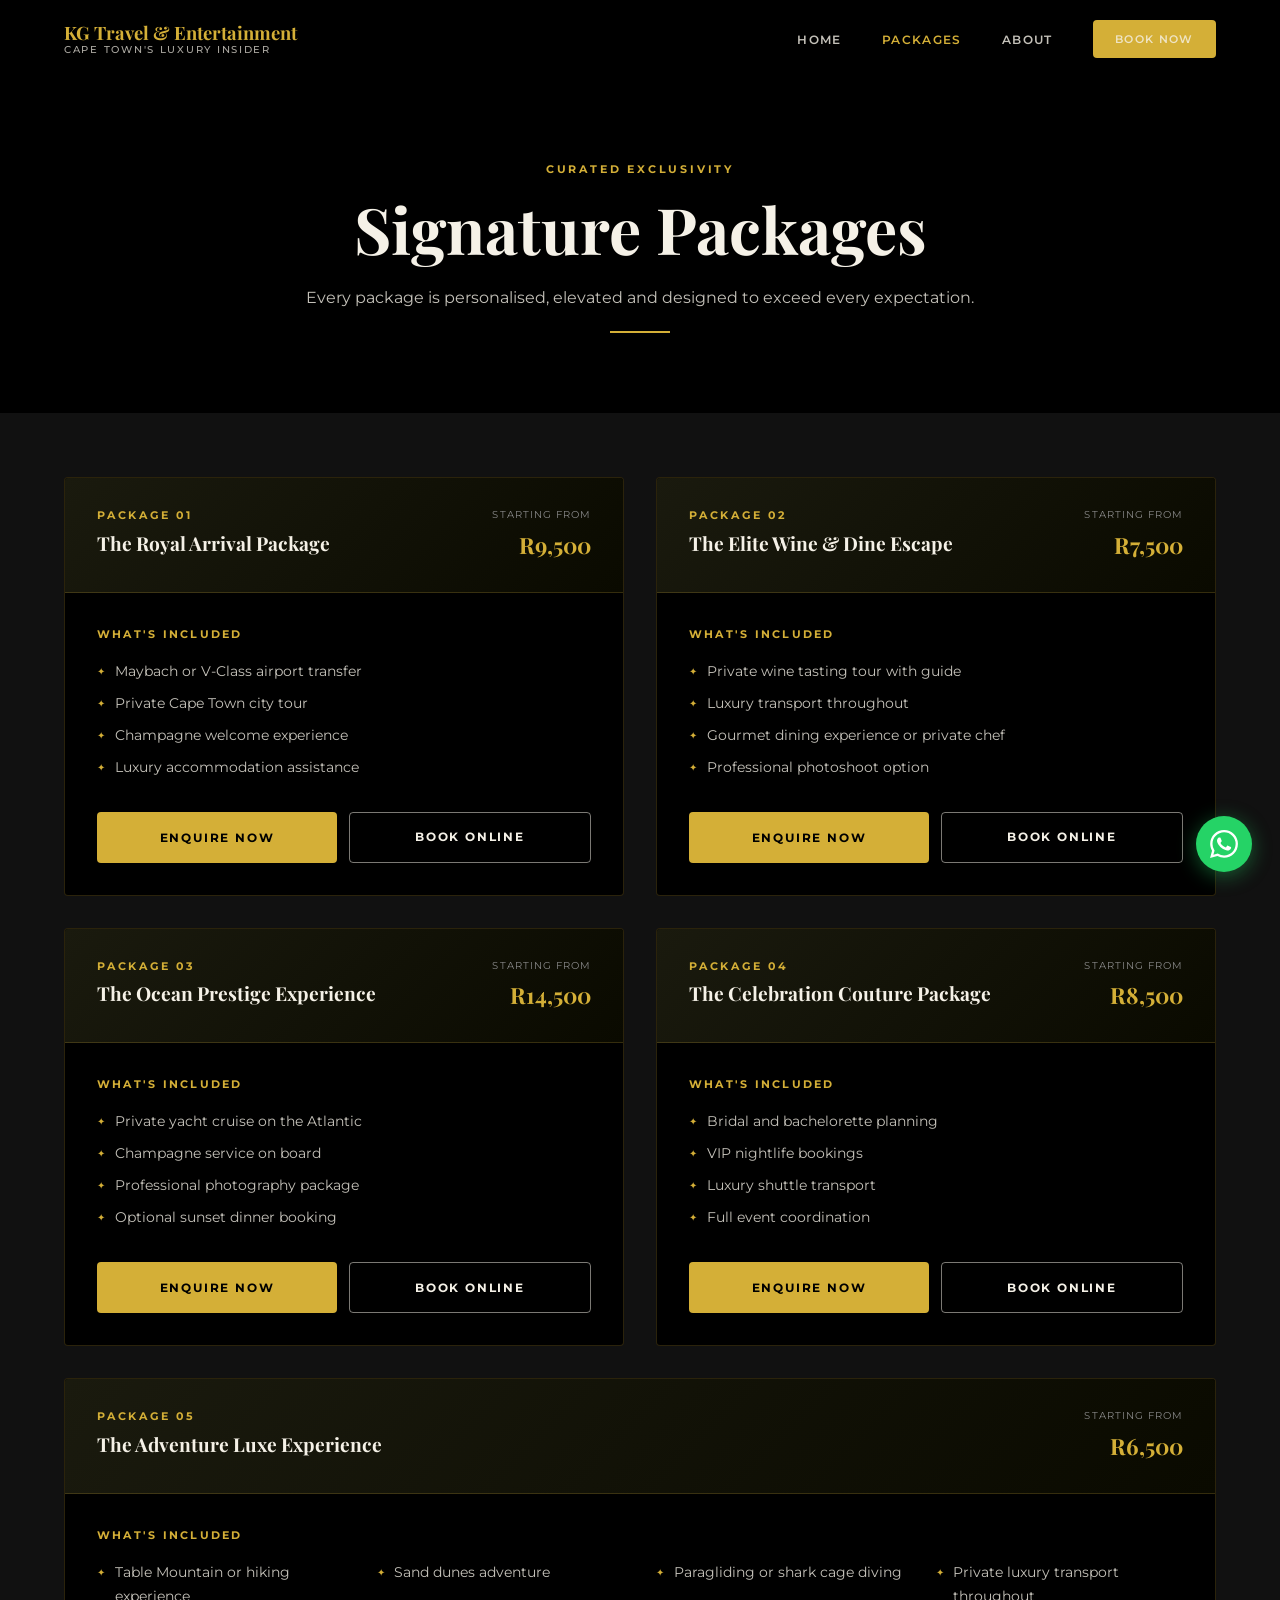
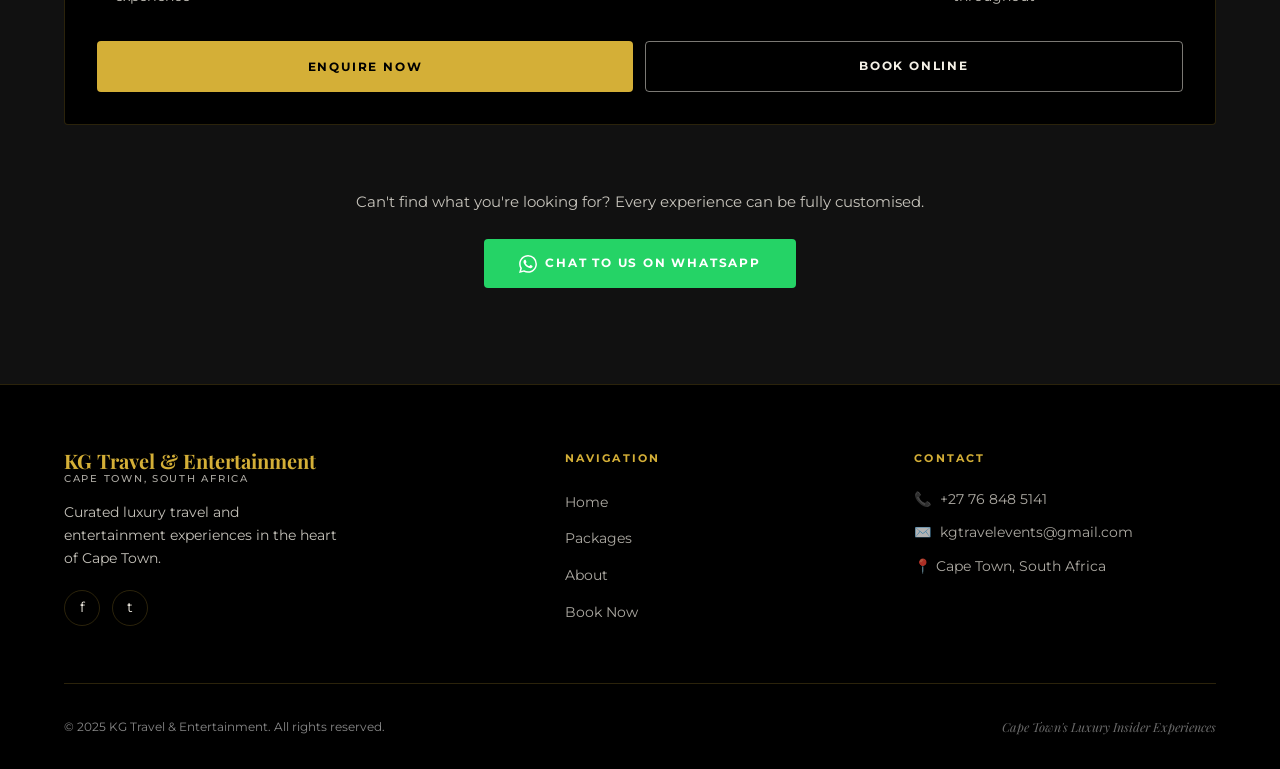
<file: packages.html>
<!DOCTYPE html>
<html lang="en">
<head>
  <meta charset="UTF-8" />
  <meta name="viewport" content="width=device-width, initial-scale=1.0" />
  <title>Luxury Packages | KG Travel &amp; Entertainment Cape Town</title>
  <meta name="description" content="Explore our signature luxury packages — private yacht cruises, wine tours, Maybach transfers, VIP nightlife and adventure experiences in Cape Town." />
  <link rel="stylesheet" href="styles.css" />
</head>
<body>

  <!-- ── Navigation ── -->
  <nav class="nav">
    <div class="container">
      <div class="nav-inner">
        <a href="index.html" class="nav-logo">
          KG Travel &amp; Entertainment
          <span>Cape Town's Luxury Insider</span>
        </a>
        <ul class="nav-links">
          <li><a href="index.html">Home</a></li>
          <li><a href="packages.html">Packages</a></li>
          <li><a href="about.html">About</a></li>
          <li><a href="book.html" class="btn btn-primary">Book Now</a></li>
        </ul>
        <button class="nav-toggle" aria-label="Open menu">
          <span></span><span></span><span></span>
        </button>
      </div>
    </div>
  </nav>

  <nav class="nav-mobile">
    <a href="index.html">Home</a>
    <a href="packages.html">Packages</a>
    <a href="about.html">About</a>
    <a href="book.html">Book Now</a>
  </nav>

  <!-- ── Page Hero ── -->
  <header class="packages-hero">
    <div class="container">
      <div class="section-header" style="margin-bottom:0;">
        <span class="section-label">Curated Exclusivity</span>
        <h1>Signature Packages</h1>
        <p style="margin-top:1rem; font-size:1rem;">Every package is personalised, elevated and designed to exceed every expectation.</p>
        <div class="gold-divider"></div>
      </div>
    </div>
  </header>

  <!-- ── Packages Grid ── -->
  <section class="packages-grid">
    <div class="container">
      <div class="pkg-cards">

        <!-- Package 1 -->
        <div class="pkg-card fade-in">
          <div class="pkg-card-header">
            <div>
              <span class="section-label" style="margin-bottom:0.35rem;">Package 01</span>
              <h3>The Royal Arrival Package</h3>
            </div>
            <div class="pkg-price">
              <span class="from">Starting From</span>
              <strong>R9,500</strong>
            </div>
          </div>
          <div class="pkg-card-body">
            <p class="pkg-includes">What's Included</p>
            <ul>
              <li>Maybach or V-Class airport transfer</li>
              <li>Private Cape Town city tour</li>
              <li>Champagne welcome experience</li>
              <li>Luxury accommodation assistance</li>
            </ul>
          </div>
          <div class="pkg-card-footer">
            <button class="btn btn-primary" data-package="The Royal Arrival Package — R9,500">Enquire Now</button>
            <a href="book.html" class="btn btn-outline">Book Online</a>
          </div>
        </div>

        <!-- Package 2 -->
        <div class="pkg-card fade-in">
          <div class="pkg-card-header">
            <div>
              <span class="section-label" style="margin-bottom:0.35rem;">Package 02</span>
              <h3>The Elite Wine &amp; Dine Escape</h3>
            </div>
            <div class="pkg-price">
              <span class="from">Starting From</span>
              <strong>R7,500</strong>
            </div>
          </div>
          <div class="pkg-card-body">
            <p class="pkg-includes">What's Included</p>
            <ul>
              <li>Private wine tasting tour with guide</li>
              <li>Luxury transport throughout</li>
              <li>Gourmet dining experience or private chef</li>
              <li>Professional photoshoot option</li>
            </ul>
          </div>
          <div class="pkg-card-footer">
            <button class="btn btn-primary" data-package="The Elite Wine &amp; Dine Escape — R7,500">Enquire Now</button>
            <a href="book.html" class="btn btn-outline">Book Online</a>
          </div>
        </div>

        <!-- Package 3 -->
        <div class="pkg-card fade-in">
          <div class="pkg-card-header">
            <div>
              <span class="section-label" style="margin-bottom:0.35rem;">Package 03</span>
              <h3>The Ocean Prestige Experience</h3>
            </div>
            <div class="pkg-price">
              <span class="from">Starting From</span>
              <strong>R14,500</strong>
            </div>
          </div>
          <div class="pkg-card-body">
            <p class="pkg-includes">What's Included</p>
            <ul>
              <li>Private yacht cruise on the Atlantic</li>
              <li>Champagne service on board</li>
              <li>Professional photography package</li>
              <li>Optional sunset dinner booking</li>
            </ul>
          </div>
          <div class="pkg-card-footer">
            <button class="btn btn-primary" data-package="The Ocean Prestige Experience — R14,500">Enquire Now</button>
            <a href="book.html" class="btn btn-outline">Book Online</a>
          </div>
        </div>

        <!-- Package 4 -->
        <div class="pkg-card fade-in">
          <div class="pkg-card-header">
            <div>
              <span class="section-label" style="margin-bottom:0.35rem;">Package 04</span>
              <h3>The Celebration Couture Package</h3>
            </div>
            <div class="pkg-price">
              <span class="from">Starting From</span>
              <strong>R8,500</strong>
            </div>
          </div>
          <div class="pkg-card-body">
            <p class="pkg-includes">What's Included</p>
            <ul>
              <li>Bridal and bachelorette planning</li>
              <li>VIP nightlife bookings</li>
              <li>Luxury shuttle transport</li>
              <li>Full event coordination</li>
            </ul>
          </div>
          <div class="pkg-card-footer">
            <button class="btn btn-primary" data-package="The Celebration Couture Package — R8,500">Enquire Now</button>
            <a href="book.html" class="btn btn-outline">Book Online</a>
          </div>
        </div>

        <!-- Package 5 — full width -->
        <div class="pkg-card fade-in" style="grid-column: 1 / -1;">
          <div class="pkg-card-header">
            <div>
              <span class="section-label" style="margin-bottom:0.35rem;">Package 05</span>
              <h3>The Adventure Luxe Experience</h3>
            </div>
            <div class="pkg-price">
              <span class="from">Starting From</span>
              <strong>R6,500</strong>
            </div>
          </div>
          <div class="pkg-card-body">
            <p class="pkg-includes">What's Included</p>
            <ul style="display:grid; grid-template-columns: repeat(auto-fill, minmax(220px,1fr)); gap:0.5rem 2rem;">
              <li>Table Mountain or hiking experience</li>
              <li>Sand dunes adventure</li>
              <li>Paragliding or shark cage diving</li>
              <li>Private luxury transport throughout</li>
            </ul>
          </div>
          <div class="pkg-card-footer">
            <button class="btn btn-primary" data-package="The Adventure Luxe Experience — R6,500">Enquire Now</button>
            <a href="book.html" class="btn btn-outline">Book Online</a>
          </div>
        </div>

      </div>

      <!-- Bottom CTA -->
      <div style="text-align:center; margin-top:4rem;" class="fade-in">
        <p style="margin-bottom:1.5rem; font-size:0.95rem;">Can't find what you're looking for? Every experience can be fully customised.</p>
        <a href="https://wa.me/27768485141?text=Hello%20KG%20Travel!%20I%27d%20like%20to%20enquire%20about%20a%20custom%20luxury%20experience." class="btn btn-whatsapp" target="_blank" rel="noopener">
          <svg viewBox="0 0 24 24" width="18" height="18" fill="currentColor"><path d="M17.472 14.382c-.297-.149-1.758-.867-2.03-.967-.273-.099-.471-.148-.67.15-.197.297-.767.966-.94 1.164-.173.199-.347.223-.644.075-.297-.15-1.255-.463-2.39-1.475-.883-.788-1.48-1.761-1.653-2.059-.173-.297-.018-.458.13-.606.134-.133.298-.347.446-.52.149-.174.198-.298.298-.497.099-.198.05-.371-.025-.52-.075-.149-.669-1.612-.916-2.207-.242-.579-.487-.5-.669-.51-.173-.008-.371-.01-.57-.01-.198 0-.52.074-.792.372-.272.297-1.04 1.016-1.04 2.479 0 1.462 1.065 2.875 1.213 3.074.149.198 2.096 3.2 5.077 4.487.709.306 1.262.489 1.694.625.712.227 1.36.195 1.871.118.571-.085 1.758-.719 2.006-1.413.248-.694.248-1.289.173-1.413-.074-.124-.272-.198-.57-.347m-5.421 7.403h-.004a9.87 9.87 0 01-5.031-1.378l-.361-.214-3.741.982.998-3.648-.235-.374a9.86 9.86 0 01-1.51-5.26c.001-5.45 4.436-9.884 9.888-9.884 2.64 0 5.122 1.03 6.988 2.898a9.825 9.825 0 012.893 6.994c-.003 5.45-4.437 9.884-9.885 9.884m8.413-18.297A11.815 11.815 0 0012.05 0C5.495 0 .16 5.335.157 11.892c0 2.096.547 4.142 1.588 5.945L.057 24l6.305-1.654a11.882 11.882 0 005.683 1.448h.005c6.554 0 11.89-5.335 11.893-11.893a11.821 11.821 0 00-3.48-8.413z"/></svg>
          Chat to Us on WhatsApp
        </a>
      </div>
    </div>
  </section>

  <!-- ── Footer ── -->
  <footer class="footer">
    <div class="container">
      <div class="footer-inner">
        <div class="footer-brand">
          <a href="index.html" class="nav-logo">
            KG Travel &amp; Entertainment
            <span>Cape Town, South Africa</span>
          </a>
          <p>Curated luxury travel and entertainment experiences in the heart of Cape Town.</p>
          <div class="social-links">
            <a href="https://www.facebook.com/share/1B5t9ygj88/" class="social-link" target="_blank" rel="noopener" aria-label="Facebook">f</a>
            <a href="https://www.tiktok.com/@livinglight_kgomotso" class="social-link" target="_blank" rel="noopener" aria-label="TikTok">t</a>
          </div>
        </div>
        <div>
          <p class="footer-heading">Navigation</p>
          <ul class="footer-links">
            <li><a href="index.html">Home</a></li>
            <li><a href="packages.html">Packages</a></li>
            <li><a href="about.html">About</a></li>
            <li><a href="book.html">Book Now</a></li>
          </ul>
        </div>
        <div>
          <p class="footer-heading">Contact</p>
          <ul class="footer-contact">
            <li>📞 <a href="tel:+27768485141">+27 76 848 5141</a></li>
            <li>✉️ <a href="mailto:kgtravelevents@gmail.com">kgtravelevents@gmail.com</a></li>
            <li>📍 Cape Town, South Africa</li>
          </ul>
        </div>
      </div>
      <div class="footer-bottom">
        <p>&copy; 2025 KG Travel &amp; Entertainment. All rights reserved.</p>
        <p class="footer-tagline">Cape Town's Luxury Insider Experiences</p>
      </div>
    </div>
  </footer>

  <a href="https://wa.me/27768485141?text=Hello%20KG%20Travel!%20I%27d%20like%20to%20find%20out%20more%20about%20your%20experiences." class="wa-float" target="_blank" rel="noopener" aria-label="Chat on WhatsApp">
    <svg viewBox="0 0 24 24"><path d="M17.472 14.382c-.297-.149-1.758-.867-2.03-.967-.273-.099-.471-.148-.67.15-.197.297-.767.966-.94 1.164-.173.199-.347.223-.644.075-.297-.15-1.255-.463-2.39-1.475-.883-.788-1.48-1.761-1.653-2.059-.173-.297-.018-.458.13-.606.134-.133.298-.347.446-.52.149-.174.198-.298.298-.497.099-.198.05-.371-.025-.52-.075-.149-.669-1.612-.916-2.207-.242-.579-.487-.5-.669-.51-.173-.008-.371-.01-.57-.01-.198 0-.52.074-.792.372-.272.297-1.04 1.016-1.04 2.479 0 1.462 1.065 2.875 1.213 3.074.149.198 2.096 3.2 5.077 4.487.709.306 1.262.489 1.694.625.712.227 1.36.195 1.871.118.571-.085 1.758-.719 2.006-1.413.248-.694.248-1.289.173-1.413-.074-.124-.272-.198-.57-.347m-5.421 7.403h-.004a9.87 9.87 0 01-5.031-1.378l-.361-.214-3.741.982.998-3.648-.235-.374a9.86 9.86 0 01-1.51-5.26c.001-5.45 4.436-9.884 9.888-9.884 2.64 0 5.122 1.03 6.988 2.898a9.825 9.825 0 012.893 6.994c-.003 5.45-4.437 9.884-9.885 9.884m8.413-18.297A11.815 11.815 0 0012.05 0C5.495 0 .16 5.335.157 11.892c0 2.096.547 4.142 1.588 5.945L.057 24l6.305-1.654a11.882 11.882 0 005.683 1.448h.005c6.554 0 11.89-5.335 11.893-11.893a11.821 11.821 0 00-3.48-8.413z"/></svg>
  </a>

  <script src="script.js"></script>
</body>
</html>
</file>
<file: styles.css>
/* ================================================
   KG Travel & Entertainment — Global Styles
   ================================================ */

@import url('https://fonts.googleapis.com/css2?family=Playfair+Display:ital,wght@0,400;0,600;0,700;1,400;1,600&family=Montserrat:wght@300;400;500;600;700&display=swap');

/* ── Reset & Base ── */
*, *::before, *::after { box-sizing: border-box; margin: 0; padding: 0; }

:root {
  --black:      #000000;
  --charcoal:   #111111;
  --gold:       #D4AF37;
  --gold-light: #e8c84a;
  --gold-dark:  #b8922a;
  --ivory:      #F5F1E7;
  --ivory-dim:  #ede8d8;
  --text-muted: #888888;
  --border:     rgba(212, 175, 55, 0.2);
  --font-head:  'Playfair Display', Georgia, serif;
  --font-body:  'Montserrat', sans-serif;
  --transition: 0.3s ease;
  --radius:     4px;
  --max-width:  1200px;
}

html { scroll-behavior: smooth; font-size: 16px; }

body {
  background: var(--charcoal);
  color: var(--ivory);
  font-family: var(--font-body);
  font-weight: 400;
  line-height: 1.7;
  -webkit-font-smoothing: antialiased;
}

img { max-width: 100%; display: block; }
a  { color: inherit; text-decoration: none; }
ul { list-style: none; }

/* ── Typography ── */
h1, h2, h3, h4 {
  font-family: var(--font-head);
  line-height: 1.2;
  color: var(--ivory);
}

h1 { font-size: clamp(2.4rem, 5vw, 4rem); }
h2 { font-size: clamp(1.8rem, 3.5vw, 2.8rem); }
h3 { font-size: clamp(1.3rem, 2.5vw, 1.8rem); }
h4 { font-size: 1.1rem; }

p { color: rgba(245, 241, 231, 0.8); font-size: 0.95rem; }

.gold-text { color: var(--gold); }
.section-label {
  font-family: var(--font-body);
  font-size: 0.7rem;
  font-weight: 700;
  letter-spacing: 0.25em;
  text-transform: uppercase;
  color: var(--gold);
  margin-bottom: 0.75rem;
  display: block;
}

/* ── Layout ── */
.container {
  max-width: var(--max-width);
  margin: 0 auto;
  padding: 0 1.5rem;
}

section { padding: 5rem 0; }

.section-header {
  text-align: center;
  max-width: 680px;
  margin: 0 auto 3.5rem;
}
.section-header p { margin-top: 1rem; }

.gold-divider {
  width: 60px;
  height: 2px;
  background: var(--gold);
  margin: 1.25rem auto 0;
}

/* ── Buttons ── */
.btn {
  display: inline-block;
  font-family: var(--font-body);
  font-size: 0.75rem;
  font-weight: 700;
  letter-spacing: 0.15em;
  text-transform: uppercase;
  padding: 0.9rem 2.2rem;
  border-radius: var(--radius);
  cursor: pointer;
  transition: all var(--transition);
  border: none;
  white-space: nowrap;
}

.btn-primary {
  background: var(--gold);
  color: var(--black);
}
.btn-primary:hover {
  background: var(--gold-light);
  transform: translateY(-2px);
  box-shadow: 0 8px 24px rgba(212, 175, 55, 0.35);
}

.btn-outline {
  background: transparent;
  color: var(--ivory);
  border: 1px solid rgba(245, 241, 231, 0.5);
}
.btn-outline:hover {
  border-color: var(--gold);
  color: var(--gold);
  transform: translateY(-2px);
}

.btn-whatsapp {
  background: #25D366;
  color: #fff;
  display: inline-flex;
  align-items: center;
  gap: 0.5rem;
}
.btn-whatsapp:hover {
  background: #1ebe5d;
  transform: translateY(-2px);
  box-shadow: 0 8px 24px rgba(37, 211, 102, 0.3);
}

.btn-group {
  display: flex;
  flex-wrap: wrap;
  gap: 1rem;
  align-items: center;
}

/* ── Navigation ── */
.nav {
  position: fixed;
  top: 0; left: 0; right: 0;
  z-index: 1000;
  padding: 1.25rem 0;
  transition: background var(--transition), padding var(--transition);
}
.nav.scrolled {
  background: rgba(0,0,0,0.95);
  backdrop-filter: blur(12px);
  padding: 0.85rem 0;
  border-bottom: 1px solid var(--border);
}
.nav-inner {
  display: flex;
  align-items: center;
  justify-content: space-between;
}
.nav-logo {
  font-family: var(--font-head);
  font-size: 1.15rem;
  font-weight: 700;
  color: var(--gold);
  line-height: 1.2;
}
.nav-logo span {
  display: block;
  font-family: var(--font-body);
  font-size: 0.6rem;
  font-weight: 500;
  letter-spacing: 0.18em;
  text-transform: uppercase;
  color: var(--ivory);
  opacity: 0.7;
}
.nav-links {
  display: flex;
  gap: 2.5rem;
  align-items: center;
}
.nav-links a {
  font-size: 0.72rem;
  font-weight: 600;
  letter-spacing: 0.12em;
  text-transform: uppercase;
  color: rgba(245,241,231,0.8);
  transition: color var(--transition);
}
.nav-links a:hover,
.nav-links a.active { color: var(--gold); }
.nav-links .btn { padding: 0.6rem 1.4rem; font-size: 0.68rem; }

/* Hamburger */
.nav-toggle {
  display: none;
  flex-direction: column;
  gap: 5px;
  cursor: pointer;
  background: none;
  border: none;
  padding: 4px;
}
.nav-toggle span {
  width: 24px; height: 2px;
  background: var(--ivory);
  transition: all var(--transition);
  display: block;
}
.nav-toggle.open span:nth-child(1) { transform: translateY(7px) rotate(45deg); }
.nav-toggle.open span:nth-child(2) { opacity: 0; }
.nav-toggle.open span:nth-child(3) { transform: translateY(-7px) rotate(-45deg); }

.nav-mobile {
  display: none;
  position: fixed;
  inset: 0;
  background: rgba(0,0,0,0.97);
  z-index: 999;
  flex-direction: column;
  align-items: center;
  justify-content: center;
  gap: 2.5rem;
}
.nav-mobile.open { display: flex; }
.nav-mobile a {
  font-family: var(--font-head);
  font-size: 2rem;
  color: var(--ivory);
  transition: color var(--transition);
}
.nav-mobile a:hover { color: var(--gold); }

/* ── WhatsApp Float ── */
.wa-float {
  position: fixed;
  bottom: 1.75rem;
  right: 1.75rem;
  z-index: 900;
  width: 56px; height: 56px;
  background: #25D366;
  border-radius: 50%;
  display: flex;
  align-items: center;
  justify-content: center;
  box-shadow: 0 4px 20px rgba(37,211,102,0.4);
  transition: transform var(--transition), box-shadow var(--transition);
}
.wa-float:hover {
  transform: scale(1.1);
  box-shadow: 0 8px 30px rgba(37,211,102,0.5);
}
.wa-float svg { width: 28px; height: 28px; fill: #fff; }

/* ── Hero ── */
.hero {
  position: relative;
  min-height: 100vh;
  display: flex;
  align-items: center;
  overflow: hidden;
}
.hero-bg {
  position: absolute;
  inset: 0;
  background-image: url('https://images.unsplash.com/photo-1580060839134-75a5edca2e99?w=1920&q=85');
  background-size: cover;
  background-position: center;
  filter: brightness(0.35);
  transform: scale(1.02);
  transition: transform 8s ease;
}
.hero:hover .hero-bg { transform: scale(1.06); }

.hero-overlay {
  position: absolute;
  inset: 0;
  background: linear-gradient(135deg, rgba(0,0,0,0.7) 0%, rgba(17,17,17,0.4) 60%, transparent 100%);
}
.hero-content {
  position: relative;
  z-index: 1;
  max-width: 780px;
  padding: 8rem 1.5rem 5rem;
}
.hero h1 { margin-bottom: 1.25rem; }
.hero h1 em {
  font-style: italic;
  color: var(--gold);
}
.hero-sub {
  font-size: 1.05rem;
  color: rgba(245,241,231,0.85);
  max-width: 560px;
  margin-bottom: 2.5rem;
  font-weight: 300;
  line-height: 1.8;
}

/* ── Intro ── */
.intro { background: var(--black); }
.intro-inner {
  display: grid;
  grid-template-columns: 1fr 1fr;
  gap: 4rem;
  align-items: center;
}
.intro-text h2 { margin-bottom: 1.25rem; }
.intro-text p  { margin-bottom: 1rem; }
.intro-image {
  position: relative;
  border-radius: 2px;
  overflow: hidden;
}
.intro-image img {
  width: 100%; height: 500px;
  object-fit: cover;
  filter: brightness(0.9);
}
.intro-image::before {
  content: '';
  position: absolute;
  inset: -1px;
  border: 1px solid var(--gold);
  opacity: 0.4;
  z-index: 1;
  pointer-events: none;
}
.intro-quote {
  font-family: var(--font-head);
  font-style: italic;
  font-size: 1.1rem;
  color: var(--gold);
  margin-top: 1.5rem;
  padding-left: 1.25rem;
  border-left: 2px solid var(--gold);
}

/* ── Experiences Grid ── */
.experiences { background: var(--charcoal); }
.exp-grid {
  display: grid;
  grid-template-columns: repeat(3, 1fr);
  gap: 1.5rem;
}
.exp-card {
  background: var(--black);
  border: 1px solid var(--border);
  border-radius: var(--radius);
  padding: 2rem;
  text-align: center;
  transition: all var(--transition);
  cursor: default;
}
.exp-card:hover {
  border-color: var(--gold);
  transform: translateY(-4px);
  box-shadow: 0 12px 40px rgba(0,0,0,0.4);
}
.exp-icon {
  font-size: 2.2rem;
  margin-bottom: 1rem;
}
.exp-card h4 {
  font-family: var(--font-head);
  font-size: 1rem;
  color: var(--ivory);
  margin-bottom: 0.5rem;
}
.exp-card p { font-size: 0.8rem; }
.exp-cta { text-align: center; margin-top: 3rem; }

/* ── CTA Banner ── */
.cta-banner {
  background: var(--black);
  border-top: 1px solid var(--border);
  border-bottom: 1px solid var(--border);
  padding: 5rem 0;
  text-align: center;
}
.cta-banner h2 { margin-bottom: 1rem; }
.cta-banner p  { max-width: 500px; margin: 0 auto 2rem; }

/* ── Packages Page ── */
.packages-hero {
  background: var(--black);
  padding: 10rem 0 5rem;
  text-align: center;
}
.packages-grid {
  background: var(--charcoal);
  padding: 4rem 0 6rem;
}
.pkg-cards {
  display: grid;
  grid-template-columns: repeat(2, 1fr);
  gap: 2rem;
}
.pkg-card {
  background: var(--black);
  border: 1px solid var(--border);
  border-radius: var(--radius);
  overflow: hidden;
  transition: all var(--transition);
}
.pkg-card:hover {
  border-color: var(--gold);
  transform: translateY(-4px);
  box-shadow: 0 16px 48px rgba(0,0,0,0.5);
}
.pkg-card-header {
  background: linear-gradient(135deg, #1a1a0e 0%, #0a0a00 100%);
  border-bottom: 1px solid var(--border);
  padding: 1.75rem 2rem;
  display: flex;
  justify-content: space-between;
  align-items: flex-start;
  gap: 1rem;
}
.pkg-card-header h3 {
  font-size: 1.2rem;
  line-height: 1.3;
}
.pkg-price {
  text-align: right;
  white-space: nowrap;
}
.pkg-price .from {
  display: block;
  font-size: 0.65rem;
  letter-spacing: 0.1em;
  text-transform: uppercase;
  color: var(--text-muted);
  margin-bottom: 2px;
}
.pkg-price strong {
  font-family: var(--font-head);
  font-size: 1.4rem;
  color: var(--gold);
}
.pkg-card-body { padding: 2rem; }
.pkg-includes {
  font-size: 0.7rem;
  font-weight: 700;
  letter-spacing: 0.2em;
  text-transform: uppercase;
  color: var(--gold);
  margin-bottom: 1rem;
}
.pkg-card ul { display: flex; flex-direction: column; gap: 0.5rem; }
.pkg-card li {
  font-size: 0.88rem;
  color: rgba(245,241,231,0.8);
  display: flex;
  align-items: flex-start;
  gap: 0.6rem;
}
.pkg-card li::before {
  content: '✦';
  color: var(--gold);
  font-size: 0.6rem;
  flex-shrink: 0;
  margin-top: 4px;
}
.pkg-card-footer {
  padding: 0 2rem 2rem;
  display: flex;
  gap: 0.75rem;
  flex-wrap: wrap;
}
.pkg-card-footer .btn { flex: 1; text-align: center; }

/* ── About Page ── */
.about-hero {
  background: var(--black);
  padding: 10rem 0 5rem;
  text-align: center;
}
.about-founder {
  background: var(--charcoal);
  padding: 5rem 0 6rem;
}
.founder-inner {
  display: grid;
  grid-template-columns: 420px 1fr;
  gap: 5rem;
  align-items: start;
}
.founder-photo {
  position: relative;
}
.founder-photo img {
  width: 100%;
  aspect-ratio: 3/4;
  object-fit: cover;
  border-radius: 2px;
  filter: brightness(0.9) contrast(1.05);
}
.founder-photo-frame {
  position: absolute;
  top: 16px; left: 16px; right: -16px; bottom: -16px;
  border: 1px solid var(--gold);
  opacity: 0.35;
  border-radius: 2px;
  pointer-events: none;
}
.founder-badge {
  position: absolute;
  bottom: -1.5rem;
  right: -1.5rem;
  background: var(--gold);
  color: var(--black);
  padding: 1rem 1.5rem;
  font-family: var(--font-head);
  font-size: 0.85rem;
  font-weight: 700;
  text-align: center;
  line-height: 1.3;
}
.founder-content h2 { margin-bottom: 0.5rem; }
.founder-title {
  font-size: 0.75rem;
  font-weight: 600;
  letter-spacing: 0.18em;
  text-transform: uppercase;
  color: var(--gold);
  margin-bottom: 2rem;
}
.founder-content p { margin-bottom: 1rem; }
.founder-content blockquote {
  font-family: var(--font-head);
  font-style: italic;
  font-size: 1.15rem;
  color: var(--gold);
  margin: 2rem 0;
  padding-left: 1.5rem;
  border-left: 2px solid var(--gold);
  line-height: 1.6;
}

.values { background: var(--black); padding: 5rem 0; }
.values-grid {
  display: grid;
  grid-template-columns: repeat(3, 1fr);
  gap: 2rem;
}
.value-card {
  text-align: center;
  padding: 2.5rem 1.5rem;
  border: 1px solid var(--border);
  border-radius: var(--radius);
  background: var(--charcoal);
  transition: border-color var(--transition);
}
.value-card:hover { border-color: var(--gold); }
.value-icon { font-size: 2rem; margin-bottom: 1rem; }
.value-card h4 {
  font-family: var(--font-head);
  color: var(--gold);
  margin-bottom: 0.75rem;
}
.value-card p { font-size: 0.85rem; }

/* ── Book Now Page ── */
.book-hero {
  background: var(--black);
  padding: 10rem 0 5rem;
  text-align: center;
}
.book-section {
  background: var(--charcoal);
  padding: 5rem 0 6rem;
}
.book-inner {
  display: grid;
  grid-template-columns: 1fr 420px;
  gap: 4rem;
  align-items: start;
}

/* Form */
.booking-form {
  background: var(--black);
  border: 1px solid var(--border);
  border-radius: var(--radius);
  padding: 2.5rem;
}
.form-row { display: grid; grid-template-columns: 1fr 1fr; gap: 1.25rem; }
.form-group { margin-bottom: 1.25rem; }
.form-group label {
  display: block;
  font-size: 0.7rem;
  font-weight: 700;
  letter-spacing: 0.15em;
  text-transform: uppercase;
  color: var(--gold);
  margin-bottom: 0.5rem;
}
.form-group input,
.form-group select,
.form-group textarea {
  width: 100%;
  background: rgba(255,255,255,0.04);
  border: 1px solid rgba(212,175,55,0.2);
  border-radius: var(--radius);
  padding: 0.85rem 1rem;
  color: var(--ivory);
  font-family: var(--font-body);
  font-size: 0.9rem;
  transition: border-color var(--transition), background var(--transition);
  outline: none;
  appearance: none;
}
.form-group input:focus,
.form-group select:focus,
.form-group textarea:focus {
  border-color: var(--gold);
  background: rgba(212,175,55,0.06);
}
.form-group input::placeholder,
.form-group textarea::placeholder { color: var(--text-muted); }
.form-group select option { background: #111; color: var(--ivory); }
.form-group textarea { resize: vertical; min-height: 130px; }
.form-actions { display: flex; flex-direction: column; gap: 0.75rem; margin-top: 0.5rem; }
.form-actions .btn { text-align: center; }

/* Contact Card */
.contact-card {
  background: var(--black);
  border: 1px solid var(--border);
  border-radius: var(--radius);
  padding: 2.5rem;
  position: sticky;
  top: 6rem;
}
.contact-card h3 {
  font-family: var(--font-head);
  font-size: 1.3rem;
  margin-bottom: 2rem;
}
.contact-item {
  display: flex;
  align-items: flex-start;
  gap: 1rem;
  margin-bottom: 1.75rem;
}
.contact-icon {
  width: 42px; height: 42px;
  background: rgba(212,175,55,0.1);
  border: 1px solid var(--border);
  border-radius: 50%;
  display: flex;
  align-items: center;
  justify-content: center;
  font-size: 1rem;
  flex-shrink: 0;
}
.contact-item-text .label {
  font-size: 0.65rem;
  font-weight: 700;
  letter-spacing: 0.2em;
  text-transform: uppercase;
  color: var(--gold);
  margin-bottom: 3px;
}
.contact-item-text a,
.contact-item-text span {
  font-size: 0.9rem;
  color: rgba(245,241,231,0.85);
  transition: color var(--transition);
}
.contact-item-text a:hover { color: var(--gold); }

/* ── Footer ── */
.footer {
  background: var(--black);
  border-top: 1px solid var(--border);
  padding: 4rem 0 2rem;
}
.footer-inner {
  display: grid;
  grid-template-columns: 1.5fr 1fr 1fr;
  gap: 3rem;
  margin-bottom: 3rem;
}
.footer-brand .nav-logo { font-size: 1.25rem; margin-bottom: 1rem; display: inline-block; }
.footer-brand p { font-size: 0.85rem; max-width: 280px; margin-bottom: 1.25rem; }
.footer-heading {
  font-size: 0.68rem;
  font-weight: 700;
  letter-spacing: 0.2em;
  text-transform: uppercase;
  color: var(--gold);
  margin-bottom: 1.25rem;
}
.footer-links li { margin-bottom: 0.6rem; }
.footer-links a {
  font-size: 0.88rem;
  color: rgba(245,241,231,0.7);
  transition: color var(--transition);
}
.footer-links a:hover { color: var(--gold); }
.footer-contact li {
  font-size: 0.88rem;
  color: rgba(245,241,231,0.7);
  margin-bottom: 0.6rem;
  display: flex;
  align-items: center;
  gap: 0.5rem;
}
.footer-contact a { color: rgba(245,241,231,0.7); transition: color var(--transition); }
.footer-contact a:hover { color: var(--gold); }
.social-links { display: flex; gap: 0.75rem; margin-top: 1rem; }
.social-link {
  width: 36px; height: 36px;
  border: 1px solid var(--border);
  border-radius: 50%;
  display: flex;
  align-items: center;
  justify-content: center;
  font-size: 0.85rem;
  transition: all var(--transition);
}
.social-link:hover {
  border-color: var(--gold);
  color: var(--gold);
  background: rgba(212,175,55,0.08);
}
.footer-bottom {
  border-top: 1px solid var(--border);
  padding-top: 2rem;
  display: flex;
  justify-content: space-between;
  align-items: center;
  flex-wrap: wrap;
  gap: 1rem;
}
.footer-bottom p {
  font-size: 0.78rem;
  color: var(--text-muted);
}
.footer-tagline {
  font-family: var(--font-head);
  font-style: italic;
  font-size: 0.9rem;
  color: var(--gold);
  opacity: 0.8;
}

/* ── Animations ── */
.fade-in {
  opacity: 0;
  transform: translateY(24px);
  transition: opacity 0.6s ease, transform 0.6s ease;
}
.fade-in.visible {
  opacity: 1;
  transform: translateY(0);
}

/* ── Responsive ── */
@media (max-width: 960px) {
  .intro-inner { grid-template-columns: 1fr; }
  .intro-image { order: -1; }
  .intro-image img { height: 360px; }
  .founder-inner { grid-template-columns: 1fr; }
  .founder-badge { bottom: 0.5rem; right: 0.5rem; }
  .pkg-cards { grid-template-columns: 1fr; }
  .book-inner { grid-template-columns: 1fr; }
  .contact-card { position: static; }
  .footer-inner { grid-template-columns: 1fr 1fr; }
}

@media (max-width: 768px) {
  section { padding: 3.5rem 0; }
  .nav-links { display: none; }
  .nav-toggle { display: flex; }
  .exp-grid { grid-template-columns: repeat(2, 1fr); }
  .values-grid { grid-template-columns: 1fr; }
  .form-row { grid-template-columns: 1fr; }
  .footer-inner { grid-template-columns: 1fr; }
  .footer-bottom { flex-direction: column; text-align: center; }
}

@media (max-width: 480px) {
  .exp-grid { grid-template-columns: 1fr; }
  .hero-content { padding: 7rem 1rem 4rem; }
  .btn-group { flex-direction: column; align-items: stretch; }
  .btn-group .btn { text-align: center; }
}
</file>
